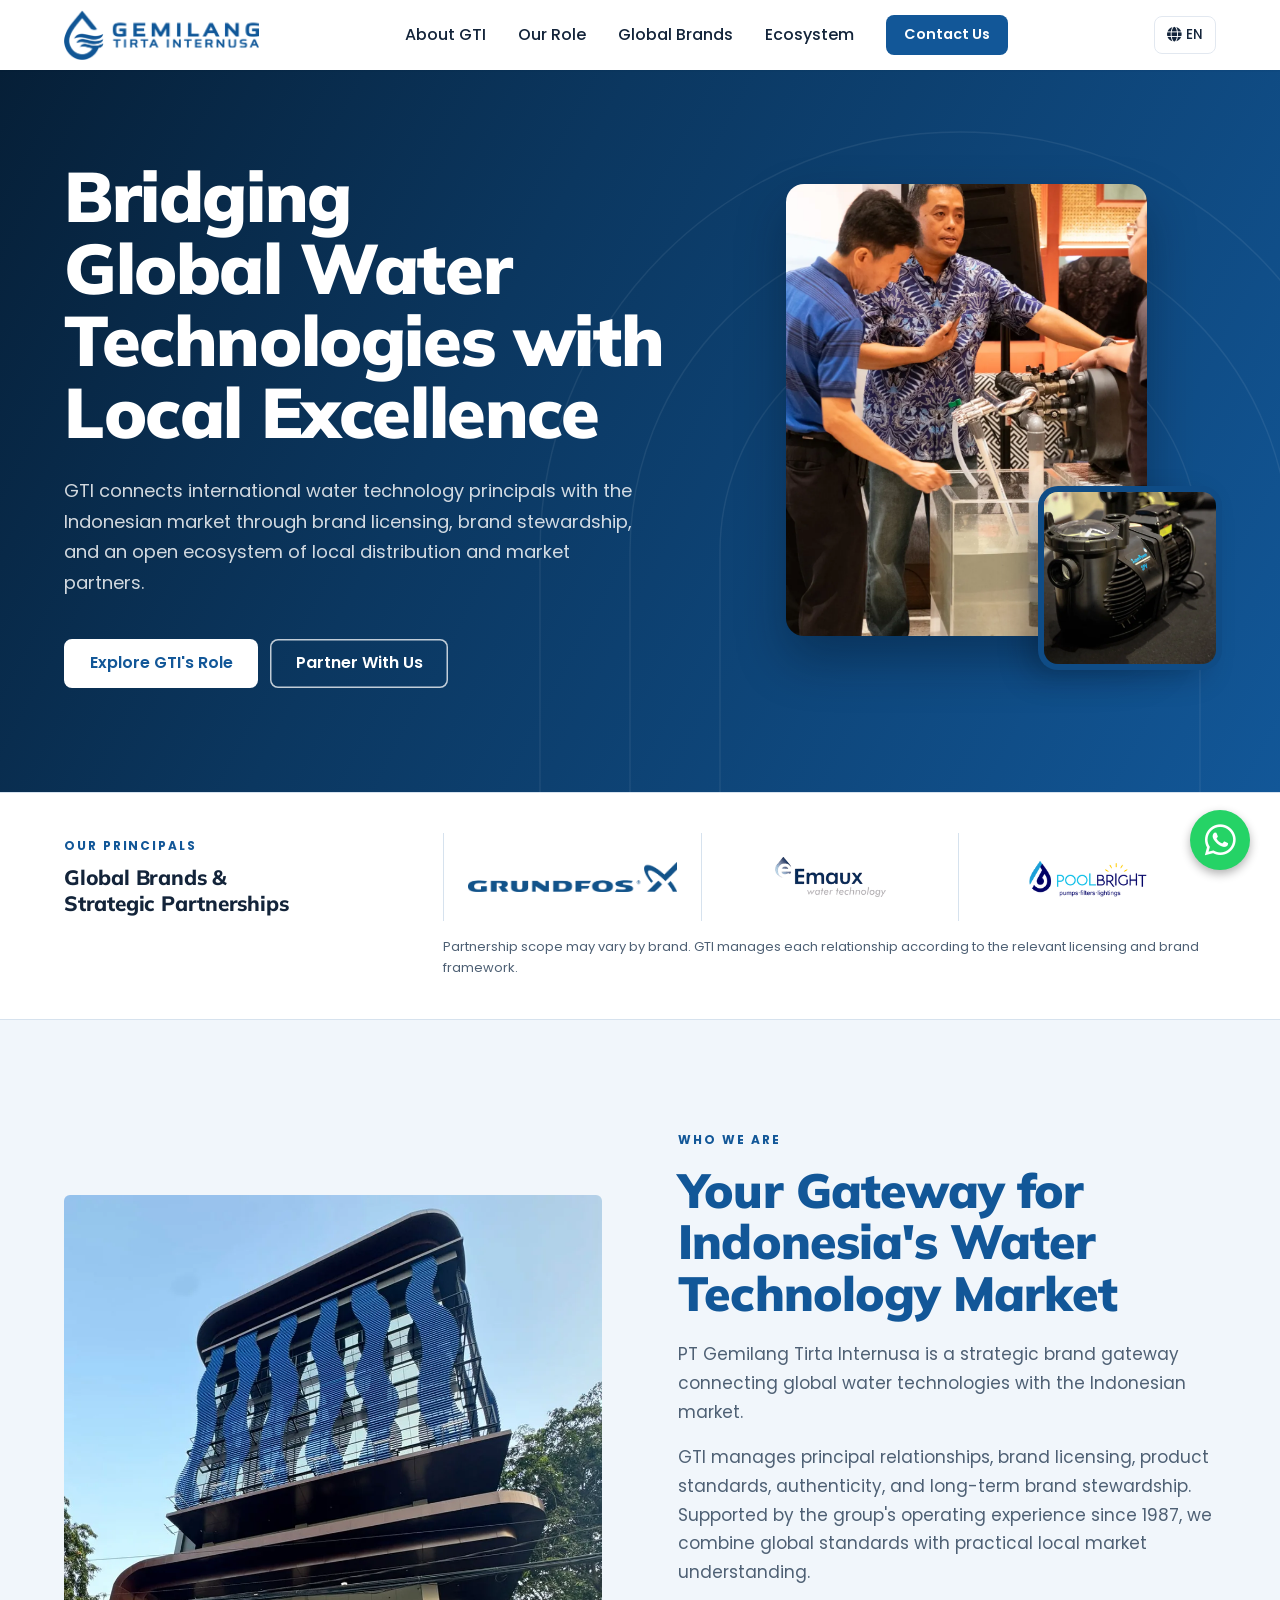
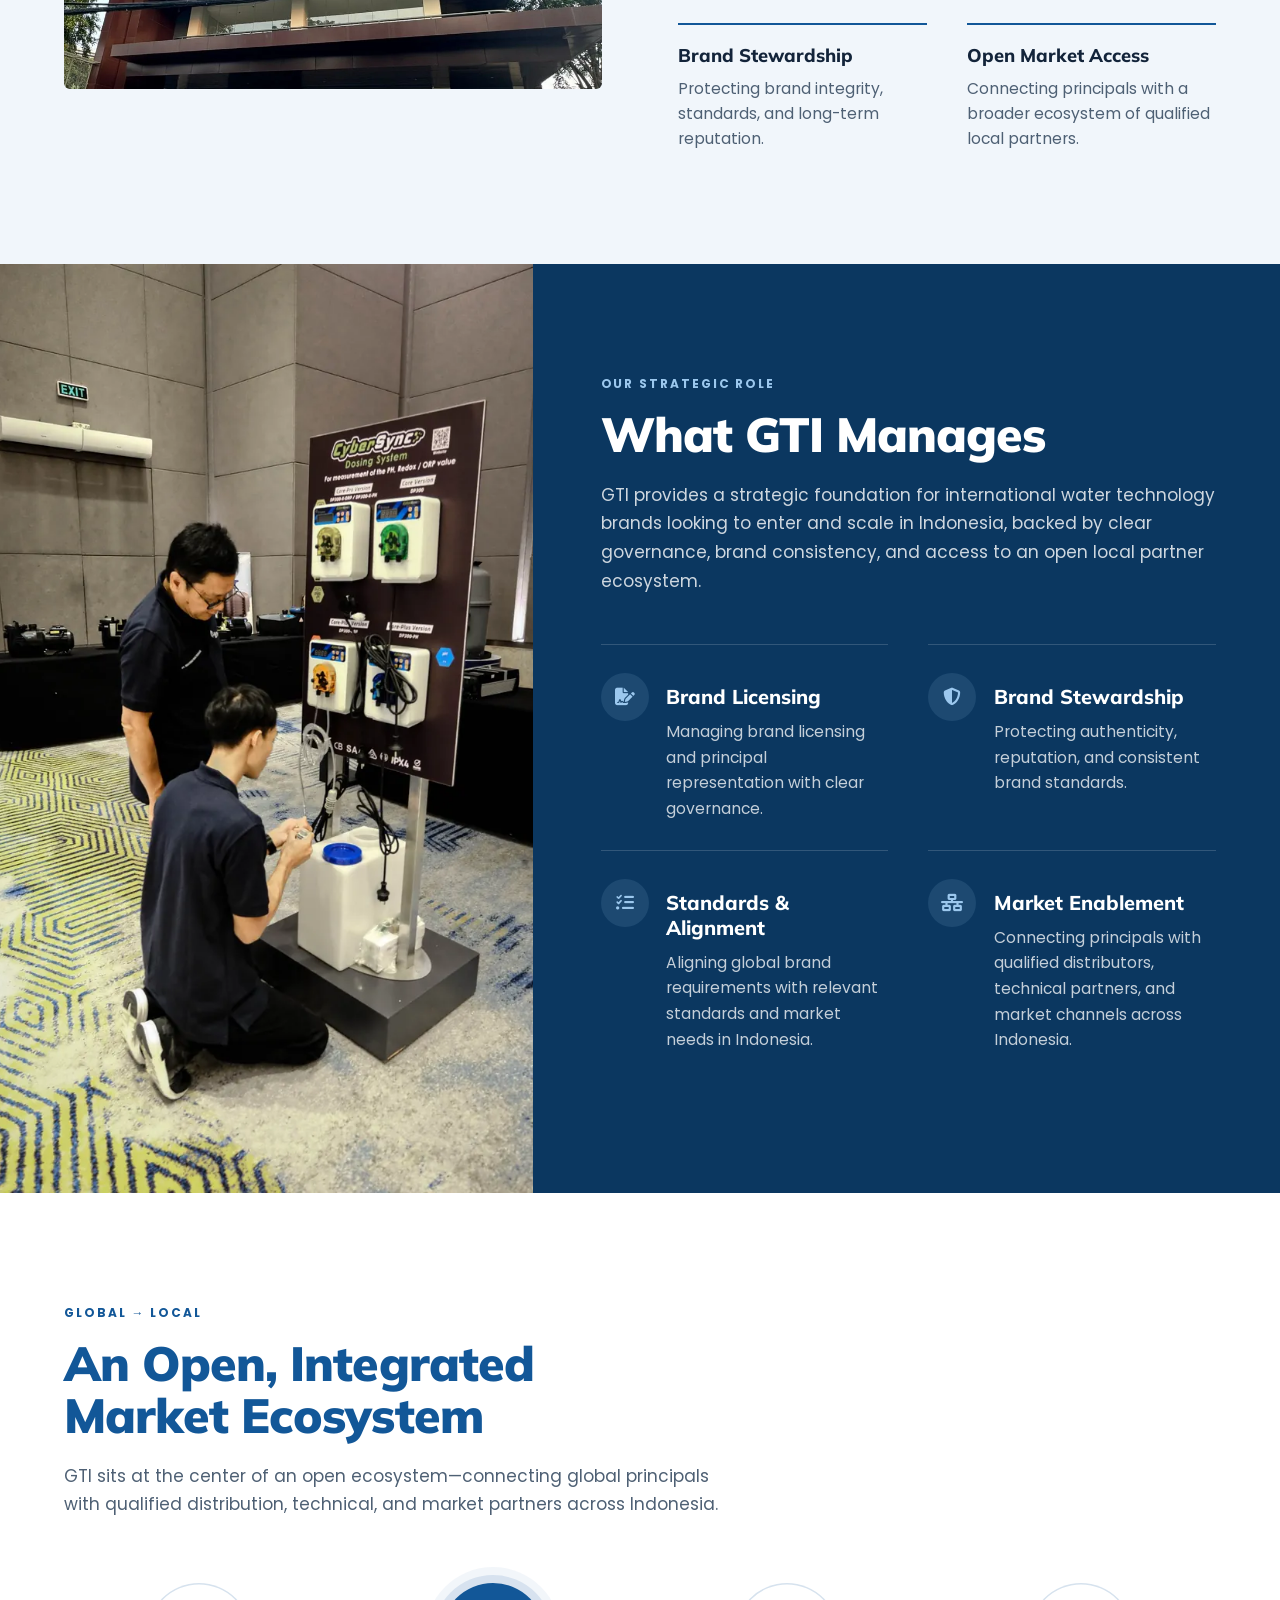
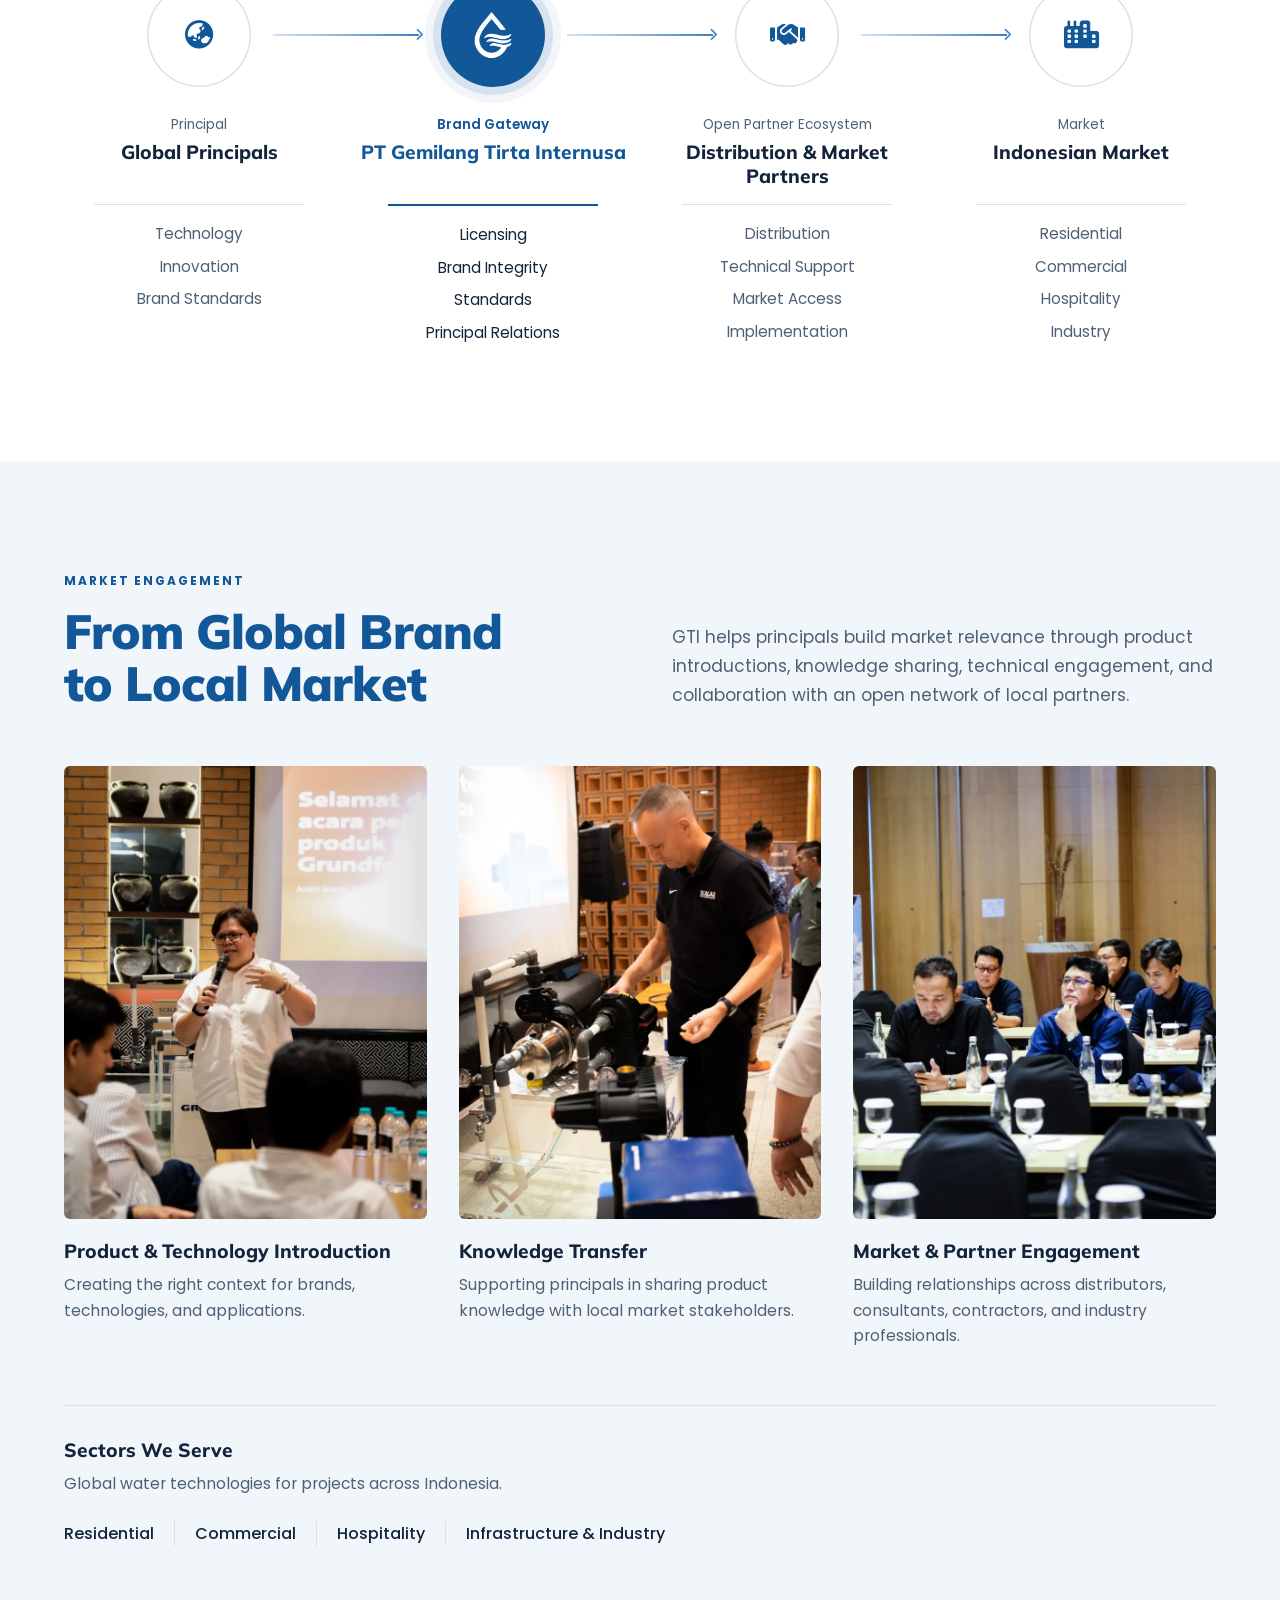
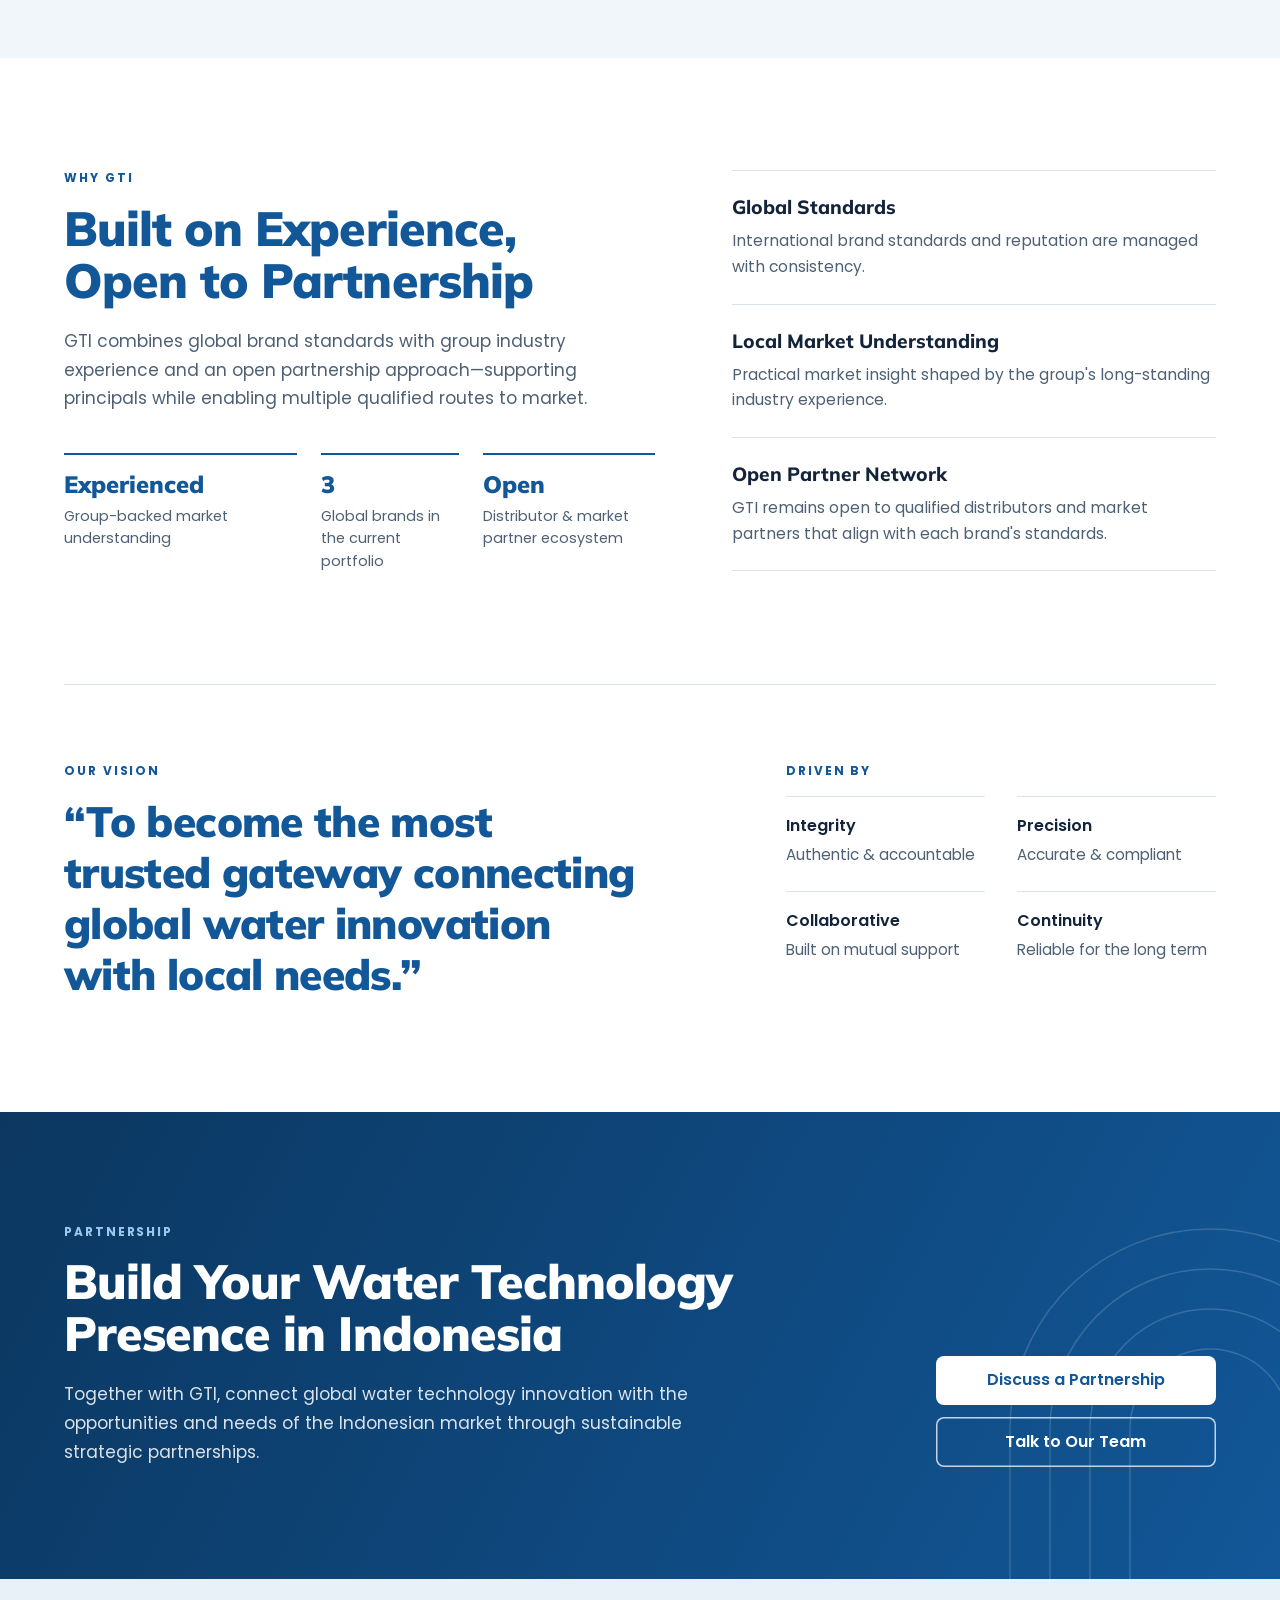
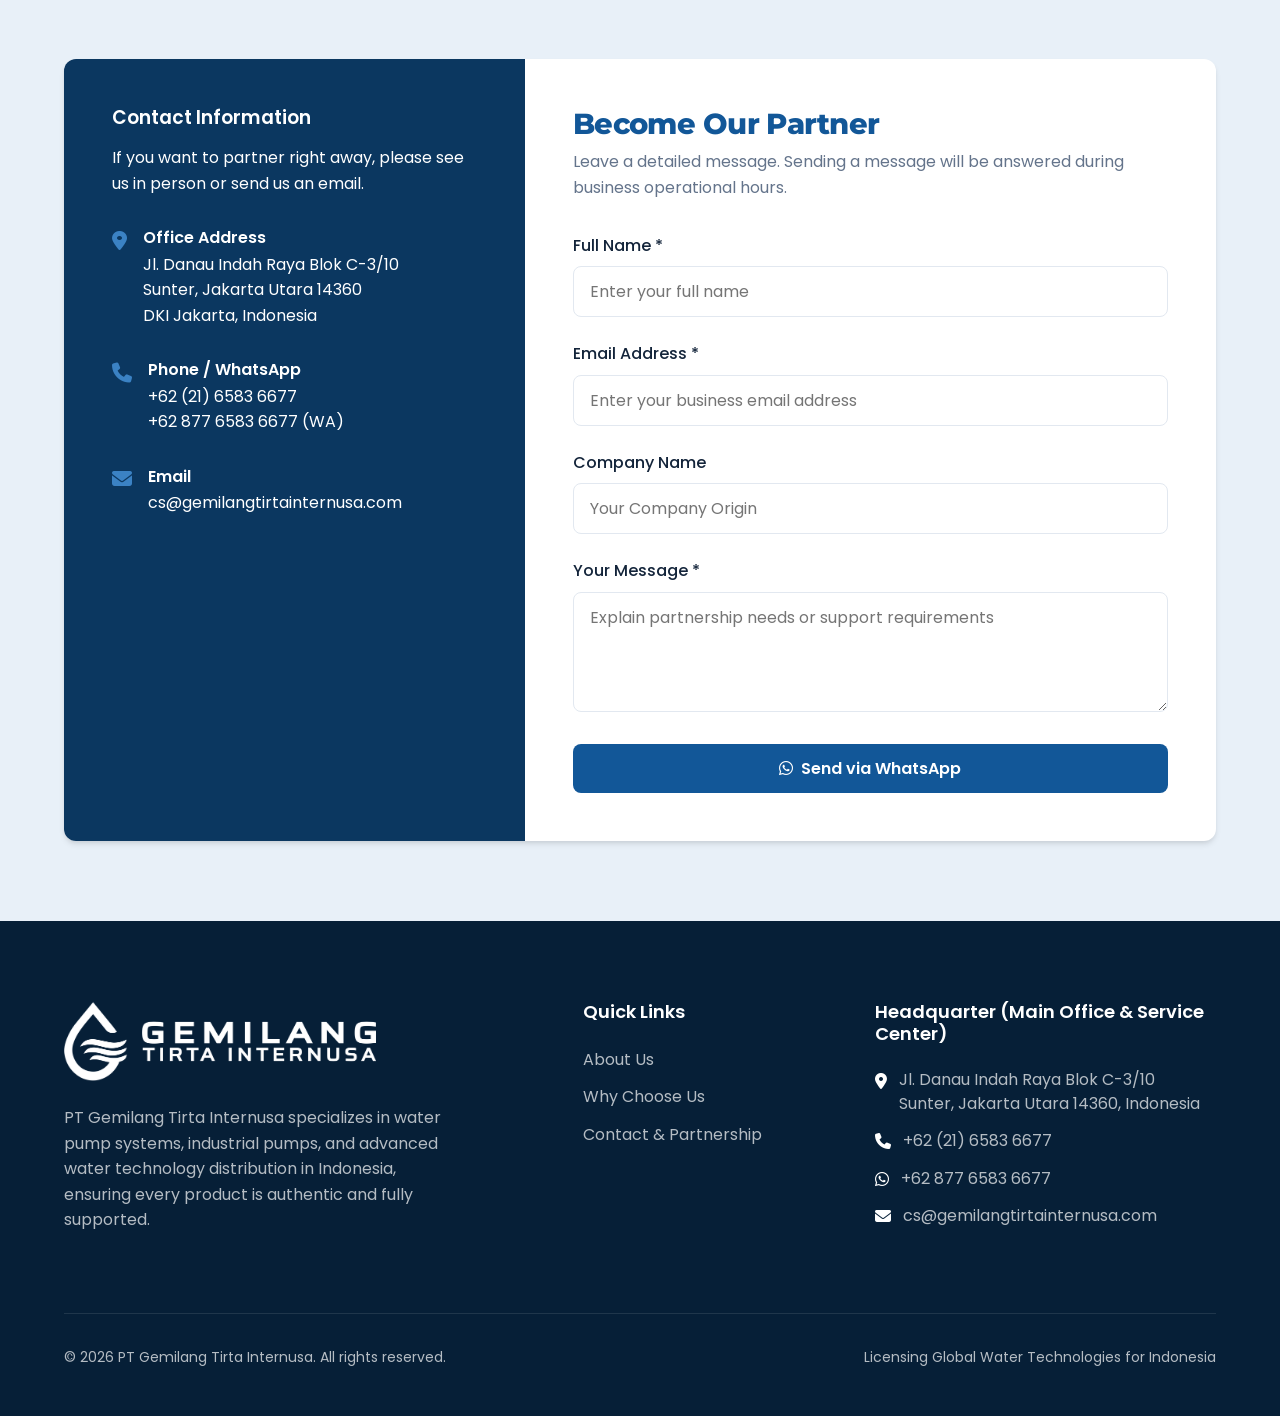
<file: index.html>
<!doctype html>
<html lang="en">
<head>
<meta charset="utf-8">
<meta name="viewport" content="width=device-width, initial-scale=1">
<title>PT Gemilang Tirta Internusa | Bridging Global Water Technologies with Local Excellence</title>
<meta name="description" content="GTI connects international water technology principals with the Indonesian market through brand licensing, brand stewardship, and an open ecosystem of local distribution and market partners.">
<link rel="icon" href="assets/gemilang-tirta-internusa-icon.webp" type="image/webp">
<link rel="alternate" hreflang="en" href="index.html">
<link rel="alternate" hreflang="id" href="id.html">
<link rel="stylesheet" href="https://cdn.jsdelivr.net/npm/bootstrap@5.3.1/dist/css/bootstrap.min.css">
<link rel="stylesheet" href="https://cdnjs.cloudflare.com/ajax/libs/font-awesome/6.6.0/css/all.min.css">
<link rel="stylesheet" href="css/gti.css">
<meta name="theme-color" content="#125798">

<script type="application/ld+json">
{
  "@context": "https://schema.org",
  "@type": "Organization",
  "name": "PT Gemilang Tirta Internusa",
  "url": "https://gemilangtirtainternusa.com/",
  "logo": "https://gemilangtirtainternusa.com/uploads/1791267314909MXMNJGN_gemilang-tirta-internusa/gemilang-tirta-internusa-logo.webp",
  "email": "cs@gemilangtirtainternusa.com",
  "telephone": "+62-21-6583-6677",
  "address": {
    "@type": "PostalAddress",
    "streetAddress": "Jl. Danau Indah Raya Blok C-3/10, Sunter",
    "addressLocality": "Jakarta Utara",
    "addressRegion": "DKI Jakarta",
    "postalCode": "14360",
    "addressCountry": "ID"
  }
}
</script>
</head>
<body>
<!-- Versi statis untuk GitHub Pages: dirender dari kode sitebuilder/ (lihat README). -->
<a href="#main" class="skip-link">Skip to content</a><header class="header"><div class="container nav-container"><a href="#home" class="logo-wrapper"><img alt="PT Gemilang Tirta Internusa" width="800" height="205" src="assets/gemilang-tirta-internusa-logo.webp"></a><nav id="nav-menu" class="nav-menu" aria-label="Main navigation"><a class="nav-link" href="#about" data-section="about">About GTI</a><a class="nav-link" href="#roles" data-section="roles">Our Role</a><a class="nav-link" href="#brands" data-section="brands">Global Brands</a><a class="nav-link" href="#ecosystem" data-section="ecosystem">Ecosystem</a><a href="#contact" class="btn btn-primary nav-cta">Contact Us</a></nav><div class="nav-actions"><div class="lang-dropdown dropdown"><button type="button" data-bs-toggle="dropdown" data-bs-display="static" aria-expanded="false" class="lang-btn" aria-label="Choose language"><i aria-hidden="true" class="fa-solid fa-globe"></i><span>EN</span></button><div class="lang-menu dropdown-menu dropdown-menu-end"><button type="button" lang="id" class="lang-option">Bahasa Indonesia</button><button type="button" lang="en" class="lang-option">English</button></div></div><button type="button" aria-controls="nav-menu" class="mobile-toggle" aria-expanded="false" aria-label="Open menu"><i aria-hidden="true" class="fa-solid fa-bars"></i></button></div></div></header><main id="main" tabindex="-1"><section id="home" aria-labelledby="gti-hero-judul" class="gti-hero"><svg viewBox="0 0 880 720" aria-hidden="true" focusable="false" class="gti-hero__lengkung"><path d="M200 720V480a240 240 0 0 1 480 0v240"></path><path d="M110 720V480a330 330 0 0 1 660 0v240"></path><path d="M20 720V480a420 420 0 0 1 840 0v240"></path></svg><div class="container gti-hero__grid"><div class="gti-hero__teks"><h1 id="gti-hero-judul" class="gti-hero__judul">Bridging Global Water Technologies with Local Excellence</h1><p class="gti-hero__sub">GTI connects international water technology principals with the Indonesian market through brand licensing, brand stewardship, and an open ecosystem of local distribution and market partners.</p><div class="gti-aksi"><a href="#roles" class="btn gti-btn gti-btn--putih">Explore GTI's Role</a><a href="#contact" class="btn gti-btn gti-btn--garis-putih">Partner With Us</a></div></div><figure class="gti-hero__gerbang"><div class="gti-hero__foto"><img width="1000" height="1500" src="assets/gti-hero-engagement.webp" alt="Water pump technology demonstration with partners"></div><img width="640" height="640" class="gti-hero__sisip" src="assets/gti-pump-inset.webp" alt="Water technology pump"></figure></div></section><section id="brands" aria-labelledby="gti-merek-judul" class="gti-merek"><div class="container gti-merek__grid"><div><p class="gti-label">Our Principals</p><h2 id="gti-merek-judul" class="gti-merek__judul">Global Brands &amp; Strategic Partnerships</h2></div><ul class="gti-merek__logo"><li><img loading="lazy" src="assets/logo-distributor/grundfos-blue.png" alt="Grundfos" width="1920" height="278"></li><li><img loading="lazy" src="assets/logo-distributor/emaux.png" alt="Emaux Water Technology" width="200" height="72"></li><li><img loading="lazy" src="assets/logo-distributor/pool-bright.png" alt="PoolBright" width="197" height="61"></li></ul><p class="gti-merek__catatan">Partnership scope may vary by brand. GTI manages each relationship according to the relevant licensing and brand framework.</p></div></section><section id="about" aria-labelledby="gti-tentang-judul" class="gti-sec gti-tentang"><div class="container gti-tentang__grid"><figure class="gti-tentang__foto"><img width="1000" height="920" loading="lazy" src="assets/gti-building-facade.webp" alt="The group's office building in Sunter, North Jakarta"></figure><div class="gti-tentang__teks"><p class="gti-label">Who We Are</p><h2 id="gti-tentang-judul" class="gti-judul">Your Gateway for Indonesia's Water Technology Market</h2><p class="gti-teks">PT Gemilang Tirta Internusa is a strategic brand gateway connecting global water technologies with the Indonesian market.</p><p class="gti-teks">GTI manages principal relationships, brand licensing, product standards, authenticity, and long-term brand stewardship. Supported by the group's operating experience since 1987, we combine global standards with practical local market understanding.</p><dl class="gti-poin"><div class="gti-poin__item"><dt>Brand Stewardship</dt><dd>Protecting brand integrity, standards, and long-term reputation.</dd></div><div class="gti-poin__item"><dt>Open Market Access</dt><dd>Connecting principals with a broader ecosystem of qualified local partners.</dd></div></dl></div></div></section><section id="roles" aria-labelledby="gti-peran-judul" class="gti-peran"><figure class="gti-peran__foto"><img width="800" height="1200" loading="lazy" src="assets/gti-market-intro.webp" alt="Technician setting up a water dosing system panel"></figure><div class="gti-peran__isi"><p class="gti-label">Our Strategic Role</p><h2 id="gti-peran-judul" class="gti-judul">What GTI Manages</h2><p class="gti-teks">GTI provides a strategic foundation for international water technology brands looking to enter and scale in Indonesia, backed by clear governance, brand consistency, and access to an open local partner ecosystem.</p><ul class="gti-peran__daftar"><li class="gti-peran__item"><span aria-hidden="true" class="gti-peran__ikon"><i class="fa-solid fa-file-signature"></i></span><h3>Brand Licensing</h3><p>Managing brand licensing and principal representation with clear governance.</p></li><li class="gti-peran__item"><span aria-hidden="true" class="gti-peran__ikon"><i class="fa-solid fa-shield-halved"></i></span><h3>Brand Stewardship</h3><p>Protecting authenticity, reputation, and consistent brand standards.</p></li><li class="gti-peran__item"><span aria-hidden="true" class="gti-peran__ikon"><i class="fa-solid fa-list-check"></i></span><h3>Standards &amp; Alignment</h3><p>Aligning global brand requirements with relevant standards and market needs in Indonesia.</p></li><li class="gti-peran__item"><span aria-hidden="true" class="gti-peran__ikon"><i class="fa-solid fa-network-wired"></i></span><h3>Market Enablement</h3><p>Connecting principals with qualified distributors, technical partners, and market channels across Indonesia.</p></li></ul></div></section><section id="ecosystem" aria-labelledby="gti-eko-judul" class="gti-sec gti-eko"><div class="container"><div class="gti-kepala"><p class="gti-label">Global → Local</p><h2 id="gti-eko-judul" class="gti-judul">An Open, Integrated Market Ecosystem</h2><p class="gti-teks">GTI sits at the center of an open ecosystem—connecting global principals with qualified distribution, technical, and market partners across Indonesia.</p></div><ol class="gti-alur"><li class="gti-alur__tahap"><span aria-hidden="true" class="gti-alur__simpul"><i class="fa-solid fa-earth-asia"></i></span><span aria-hidden="true" class="gti-alur__panah"><i class="fa-solid fa-chevron-right"></i></span><div class="gti-alur__teks"><span class="gti-alur__peran">Principal</span><h3 class="gti-alur__judul">Global Principals</h3><ul class="gti-alur__butir"><li>Technology</li><li>Innovation</li><li>Brand Standards</li></ul></div></li><li class="gti-alur__tahap gti-alur__tahap--gerbang"><span aria-hidden="true" class="gti-alur__simpul"><img alt="" width="384" height="384" src="assets/gemilang-tirta-internusa-icon.webp"></span><span aria-hidden="true" class="gti-alur__panah"><i class="fa-solid fa-chevron-right"></i></span><div class="gti-alur__teks"><span class="gti-alur__peran">Brand Gateway</span><h3 class="gti-alur__judul">PT Gemilang Tirta Internusa</h3><ul class="gti-alur__butir"><li>Licensing</li><li>Brand Integrity</li><li>Standards</li><li>Principal Relations</li></ul></div></li><li class="gti-alur__tahap"><span aria-hidden="true" class="gti-alur__simpul"><i class="fa-solid fa-handshake"></i></span><span aria-hidden="true" class="gti-alur__panah"><i class="fa-solid fa-chevron-right"></i></span><div class="gti-alur__teks"><span class="gti-alur__peran">Open Partner Ecosystem</span><h3 class="gti-alur__judul">Distribution &amp; Market Partners</h3><ul class="gti-alur__butir"><li>Distribution</li><li>Technical Support</li><li>Market Access</li><li>Implementation</li></ul></div></li><li class="gti-alur__tahap"><span aria-hidden="true" class="gti-alur__simpul"><i class="fa-solid fa-city"></i></span><span aria-hidden="true" class="gti-alur__panah"><i class="fa-solid fa-chevron-right"></i></span><div class="gti-alur__teks"><span class="gti-alur__peran">Market</span><h3 class="gti-alur__judul">Indonesian Market</h3><ul class="gti-alur__butir"><li>Residential</li><li>Commercial</li><li>Hospitality</li><li>Industry</li></ul></div></li></ol></div></section><section aria-labelledby="gti-pasar-judul" class="gti-sec gti-pasar"><div class="container"><div class="gti-kepala gti-kepala--sisi"><div><p class="gti-label">Market Engagement</p><h2 id="gti-pasar-judul" class="gti-judul">From Global Brand to Local Market</h2></div><p class="gti-teks">GTI helps principals build market relevance through product introductions, knowledge sharing, technical engagement, and collaboration with an open network of local partners.</p></div><div class="gti-pasar__grid"><figure class="gti-pasar__item"><img width="800" height="1000" loading="lazy" src="assets/gti-workshop-bench.webp" alt="Grundfos product launch presentation"><figcaption><h3>Product &amp; Technology Introduction</h3><p>Creating the right context for brands, technologies, and applications.</p></figcaption></figure><figure class="gti-pasar__item"><img width="800" height="1000" loading="lazy" src="assets/gti-knowledge-transfer.webp" alt="Pump product demonstration for partners"><figcaption><h3>Knowledge Transfer</h3><p>Supporting principals in sharing product knowledge with local market stakeholders.</p></figcaption></figure><figure class="gti-pasar__item"><img width="800" height="1000" loading="lazy" src="assets/gti-market-engagement.webp" alt="Partner and industry professional seminar attendees"><figcaption><h3>Market &amp; Partner Engagement</h3><p>Building relationships across distributors, consultants, contractors, and industry professionals.</p></figcaption></figure></div><div class="gti-sektor-blok"><h3 class="gti-sektor-blok__judul">Sectors We Serve</h3><p class="gti-sektor-blok__teks">Global water technologies for projects across Indonesia.</p><ul class="gti-sektor"><li>Residential</li><li>Commercial</li><li>Hospitality</li><li>Infrastructure &amp; Industry</li></ul></div></div></section><section id="why-us" aria-labelledby="gti-mengapa-judul" class="gti-sec gti-mengapa"><div class="container gti-mengapa__grid"><div><p class="gti-label">Why GTI</p><h2 id="gti-mengapa-judul" class="gti-judul">Built on Experience, Open to Partnership</h2><p class="gti-teks">GTI combines global brand standards with group industry experience and an open partnership approach—supporting principals while enabling multiple qualified routes to market.</p><dl class="gti-fakta"><div><dt>Experienced</dt><dd>Group-backed market understanding</dd></div><div><dt>3</dt><dd>Global brands in the current portfolio</dd></div><div><dt>Open</dt><dd>Distributor &amp; market partner ecosystem</dd></div></dl></div><ul class="gti-alasan"><li><h3>Global Standards</h3><p>International brand standards and reputation are managed with consistency.</p></li><li><h3>Local Market Understanding</h3><p>Practical market insight shaped by the group's long-standing industry experience.</p></li><li><h3>Open Partner Network</h3><p>GTI remains open to qualified distributors and market partners that align with each brand's standards.</p></li></ul></div></section><section aria-labelledby="gti-visi-label" class="gti-sec gti-visi"><div class="container"><div class="gti-visi__grid"><div><p id="gti-visi-label" class="gti-label">Our Vision</p><blockquote class="gti-visi__kutip"><p>To become the most trusted gateway connecting global water innovation with local needs.</p></blockquote></div><div><p class="gti-label">Driven by</p><dl class="gti-nilai"><div><dt>Integrity</dt><dd>Authentic &amp; accountable</dd></div><div><dt>Precision</dt><dd>Accurate &amp; compliant</dd></div><div><dt>Collaborative</dt><dd>Built on mutual support</dd></div><div><dt>Continuity</dt><dd>Reliable for the long term</dd></div></dl></div></div></div></section><section aria-labelledby="gti-kemitraan-judul" class="gti-sec gti-kemitraan"><svg viewBox="0 0 440 400" aria-hidden="true" focusable="false" class="gti-kemitraan__gerbang"><path d="M140 400V250a80 80 0 0 1 160 0v150"></path><path d="M100 400V250a120 120 0 0 1 240 0v150"></path><path d="M60 400V250a160 160 0 0 1 320 0v150"></path><path d="M20 400V250a200 200 0 0 1 400 0v150"></path></svg><div class="container gti-kemitraan__grid"><div><p class="gti-label">Partnership</p><h2 id="gti-kemitraan-judul" class="gti-judul">Build Your Water Technology Presence in Indonesia</h2><p class="gti-teks">Together with GTI, connect global water technology innovation with the opportunities and needs of the Indonesian market through sustainable strategic partnerships.</p></div><div class="gti-aksi gti-kemitraan__aksi"><a href="#contact" class="btn gti-btn gti-btn--putih">Discuss a Partnership</a><a target="_blank" rel="noopener noreferrer" class="btn gti-btn gti-btn--garis-putih" href="https://wa.me/6287765836677">Talk to Our Team</a></div></div></section><div id="contact"><section class="section section-bg-light"><div class="container fade-in"><div class="contact-wrapper"><div class="contact-info-panel"><h3>Contact Information</h3><p>If you want to partner right away, please see us in person or send us an email.</p><div class="contact-detail"><div class="contact-detail-icon"><i aria-hidden="true" class="fa-solid fa-location-dot fa-lg"></i></div><div><h4 class="contact-detail-title">Office Address</h4><p class="contact-detail-text">Jl. Danau Indah Raya Blok C-3/10<br>Sunter, Jakarta Utara 14360<br>DKI Jakarta, Indonesia</p></div></div><div class="contact-detail"><div class="contact-detail-icon"><i aria-hidden="true" class="fa-solid fa-phone fa-lg"></i></div><div><h4 class="contact-detail-title">Phone / WhatsApp</h4><p class="contact-detail-text"><a href="tel:+622165836677">+62 (21) 6583 6677</a><br><a target="_blank" rel="noopener noreferrer" href="https://wa.me/6287765836677">+62 877 6583 6677 (WA)</a></p></div></div><div class="contact-detail"><div class="contact-detail-icon"><i aria-hidden="true" class="fa-solid fa-envelope fa-lg"></i></div><div><h4 class="contact-detail-title">Email</h4><p class="contact-detail-text"><a href="mailto:cs@gemilangtirtainternusa.com">cs@gemilangtirtainternusa.com</a></p></div></div></div><div class="contact-form-panel"><h2 class="text-primary contact-form-title">Become Our Partner</h2><p class="contact-form-desc">Leave a detailed message. Sending a message will be answered during business operational hours.</p><form ngnativevalidate="" ><div class="form-group"><label for="mitra-nama" class="form-label">Full Name *</label><input type="text" id="mitra-nama" name="name" ngmodel="" required="" maxlength="100" autocomplete="name" class="form-control" placeholder="Enter your full name"></div><div class="form-group"><label for="mitra-email" class="form-label">Email Address *</label><input type="email" id="mitra-email" name="email" ngmodel="" required="" maxlength="150" autocomplete="email" class="form-control" placeholder="Enter your business email address"></div><div class="form-group"><label for="mitra-perusahaan" class="form-label">Company Name</label><input type="text" id="mitra-perusahaan" name="company" ngmodel="" maxlength="150" autocomplete="organization" class="form-control" placeholder="Your Company Origin"></div><div class="form-group"><label for="mitra-pesan" class="form-label">Your Message *</label><textarea id="mitra-pesan" name="message" ngmodel="" required="" maxlength="1500" class="form-control" placeholder="Explain partnership needs or support requirements"></textarea></div><div aria-hidden="true" class="form-hp"><label for="mitra-website">Website</label><input type="text" id="mitra-website" name="website" ngmodel="" tabindex="-1" autocomplete="off" ></div><button type="submit" class="btn btn-primary btn--full"><i aria-hidden="true" class="fa-brands fa-whatsapp"></i><span>Send via WhatsApp</span></button><p role="status" aria-live="polite" class="form-status"></p></form></div></div></div></section></div></main><footer class="footer"><div class="container"><div class="footer-top fade-in"><div class="footer-info"><img alt="PT Gemilang Tirta Internusa" width="800" height="205" loading="lazy" class="footer-logo" src="assets/gemilang-tirta-internusa-logo-white.webp"><p class="footer-desc">PT Gemilang Tirta Internusa specializes in water pump systems, industrial pumps, and advanced water technology distribution in Indonesia, ensuring every product is authentic and fully supported.</p></div><div class="footer-links"><h4>Quick Links</h4><ul><li><a href="#about">About Us</a></li><li><a href="#why-us">Why Choose Us</a></li><li><a href="#contact">Contact &amp; Partnership</a></li></ul></div><div class="footer-contact"><h4>Headquarter (Main Office &amp; Service Center)</h4><ul><li class="footer-contact-item"><i aria-hidden="true" class="fa-solid fa-location-dot footer-contact-icon footer-contact-icon--top"></i><a target="_blank" rel="noopener noreferrer" class="footer-contact-address" href="https://maps.app.goo.gl/E2p3jsMSiTFg7r5k8">Jl. Danau Indah Raya Blok C-3/10<br>Sunter, Jakarta Utara 14360, Indonesia</a></li><li class="footer-contact-item footer-contact-item--center"><i aria-hidden="true" class="fa-solid fa-phone footer-contact-icon"></i><a href="tel:+622165836677">+62 (21) 6583 6677</a></li><li class="footer-contact-item footer-contact-item--center"><i aria-hidden="true" class="fa-brands fa-whatsapp footer-contact-icon"></i><a target="_blank" rel="noopener noreferrer" href="https://wa.me/6287765836677">+62 877 6583 6677</a></li><li class="footer-contact-item footer-contact-item--center"><i aria-hidden="true" class="fa-solid fa-envelope footer-contact-icon"></i><a href="mailto:cs@gemilangtirtainternusa.com">cs@gemilangtirtainternusa.com</a></li></ul></div></div><div class="footer-bottom"><p>© 2026 PT Gemilang Tirta Internusa. All rights reserved.</p><p>Licensing Global Water Technologies for Indonesia</p></div></div></footer><a target="_blank" rel="noopener noreferrer" aria-label="Chat WhatsApp" class="whatsapp-float" href="https://wa.me/6287765836677"><i aria-hidden="true" class="fa-brands fa-whatsapp"></i></a>
<script src="https://cdn.jsdelivr.net/npm/bootstrap@5.3.1/dist/js/bootstrap.bundle.min.js"></script>
<script src="js/gti.js"></script>
</body>
</html>
</file>
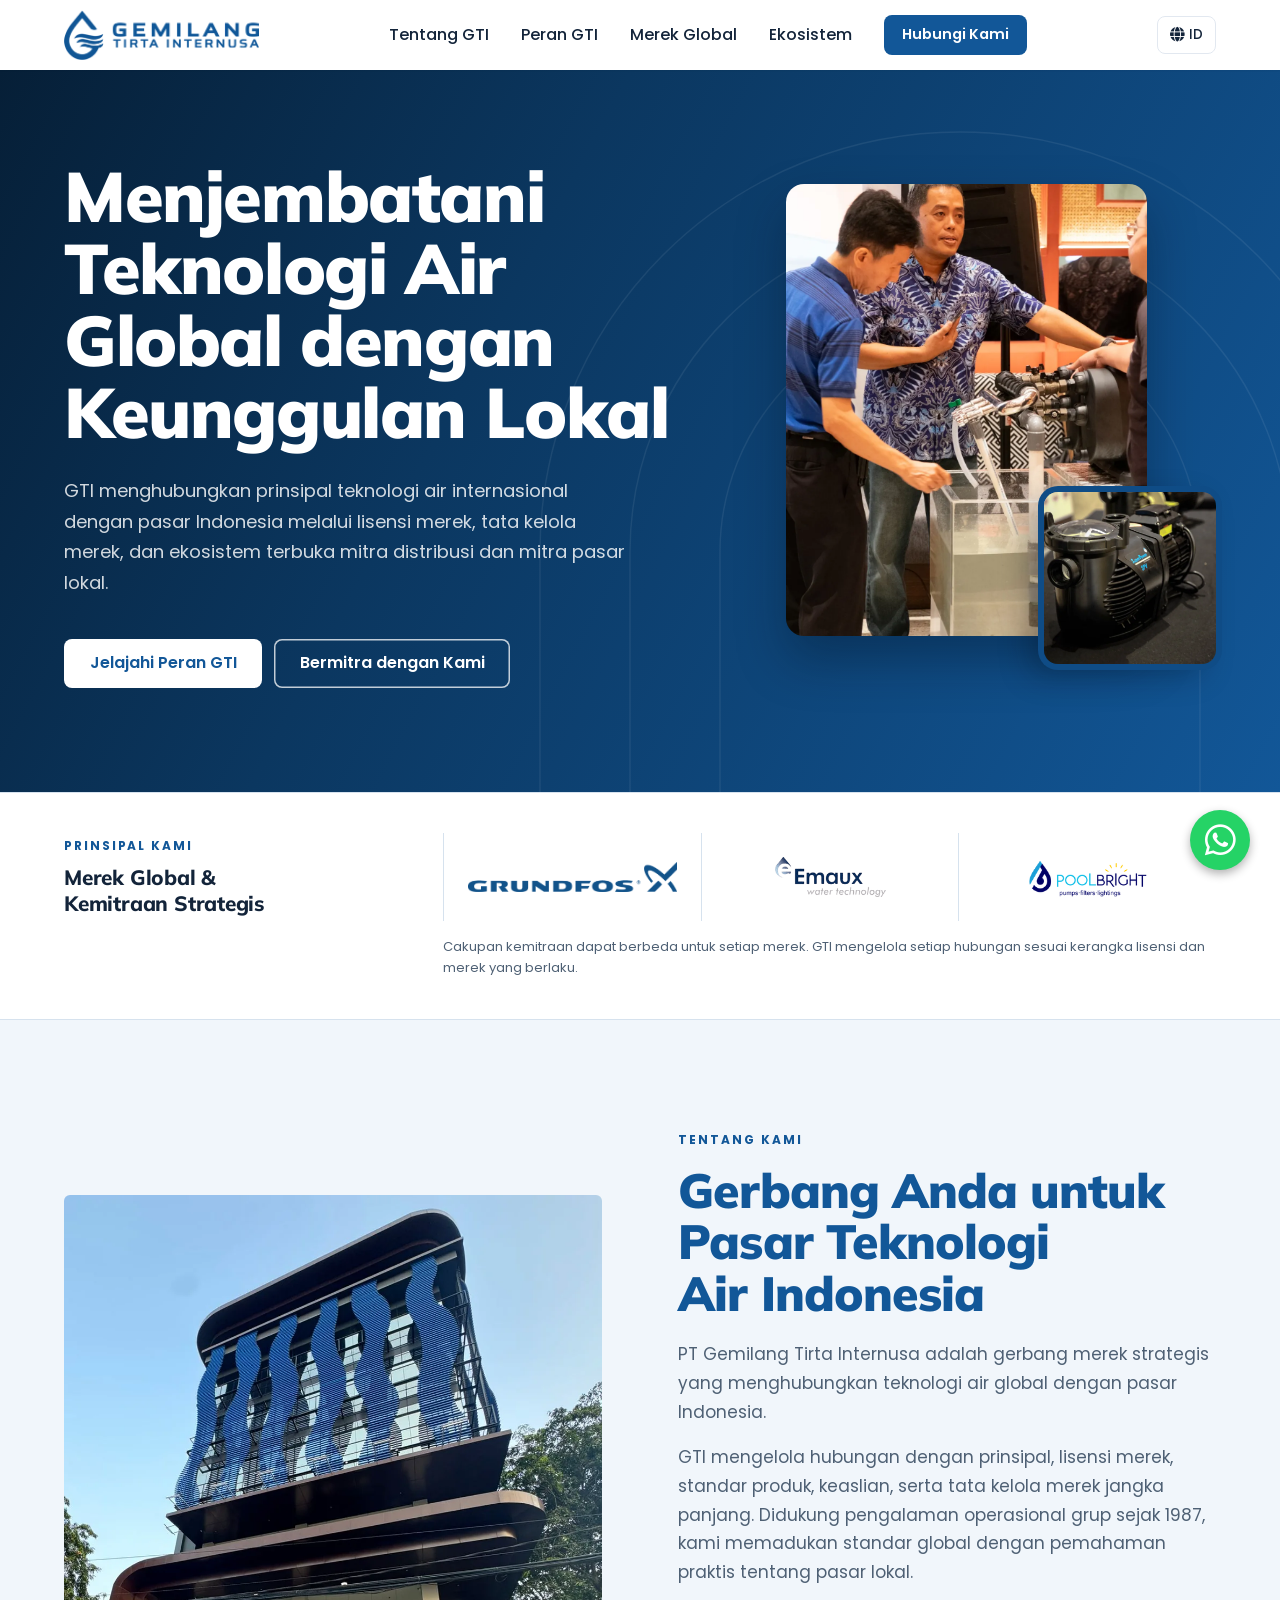
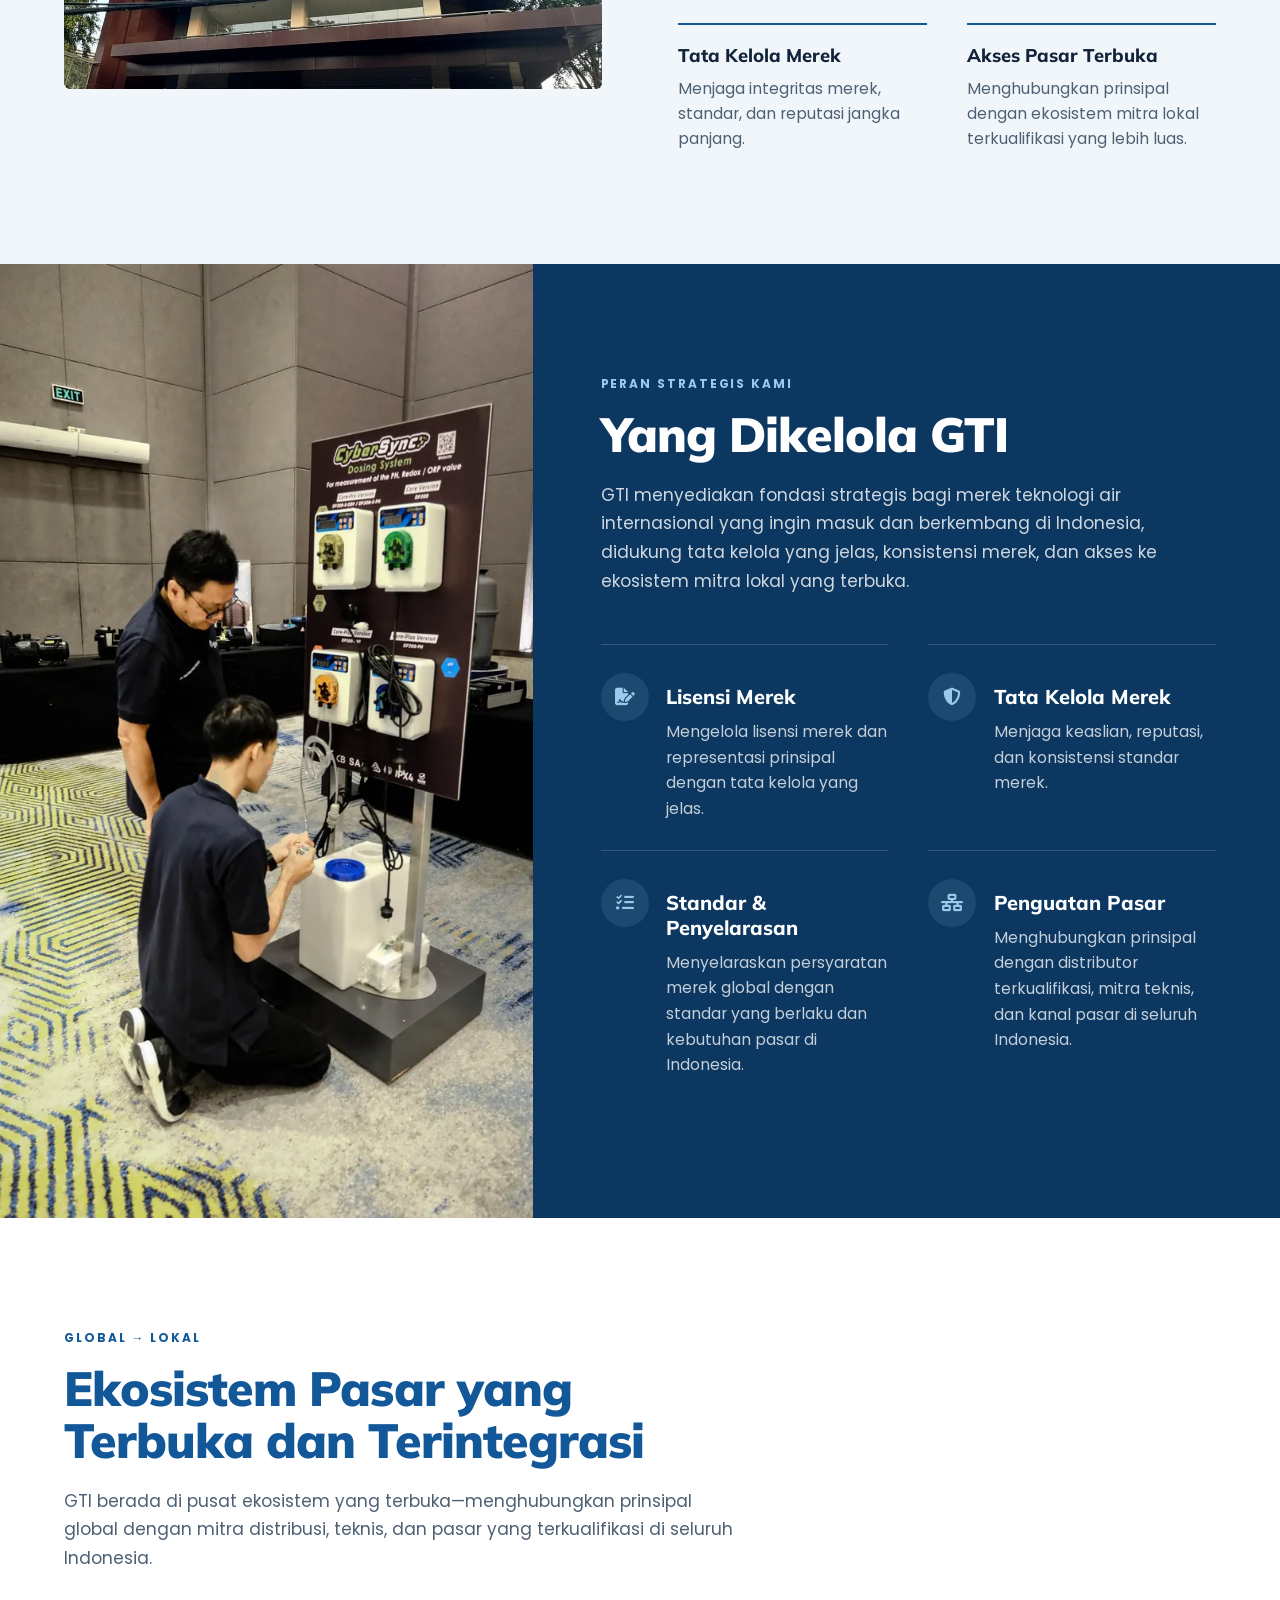
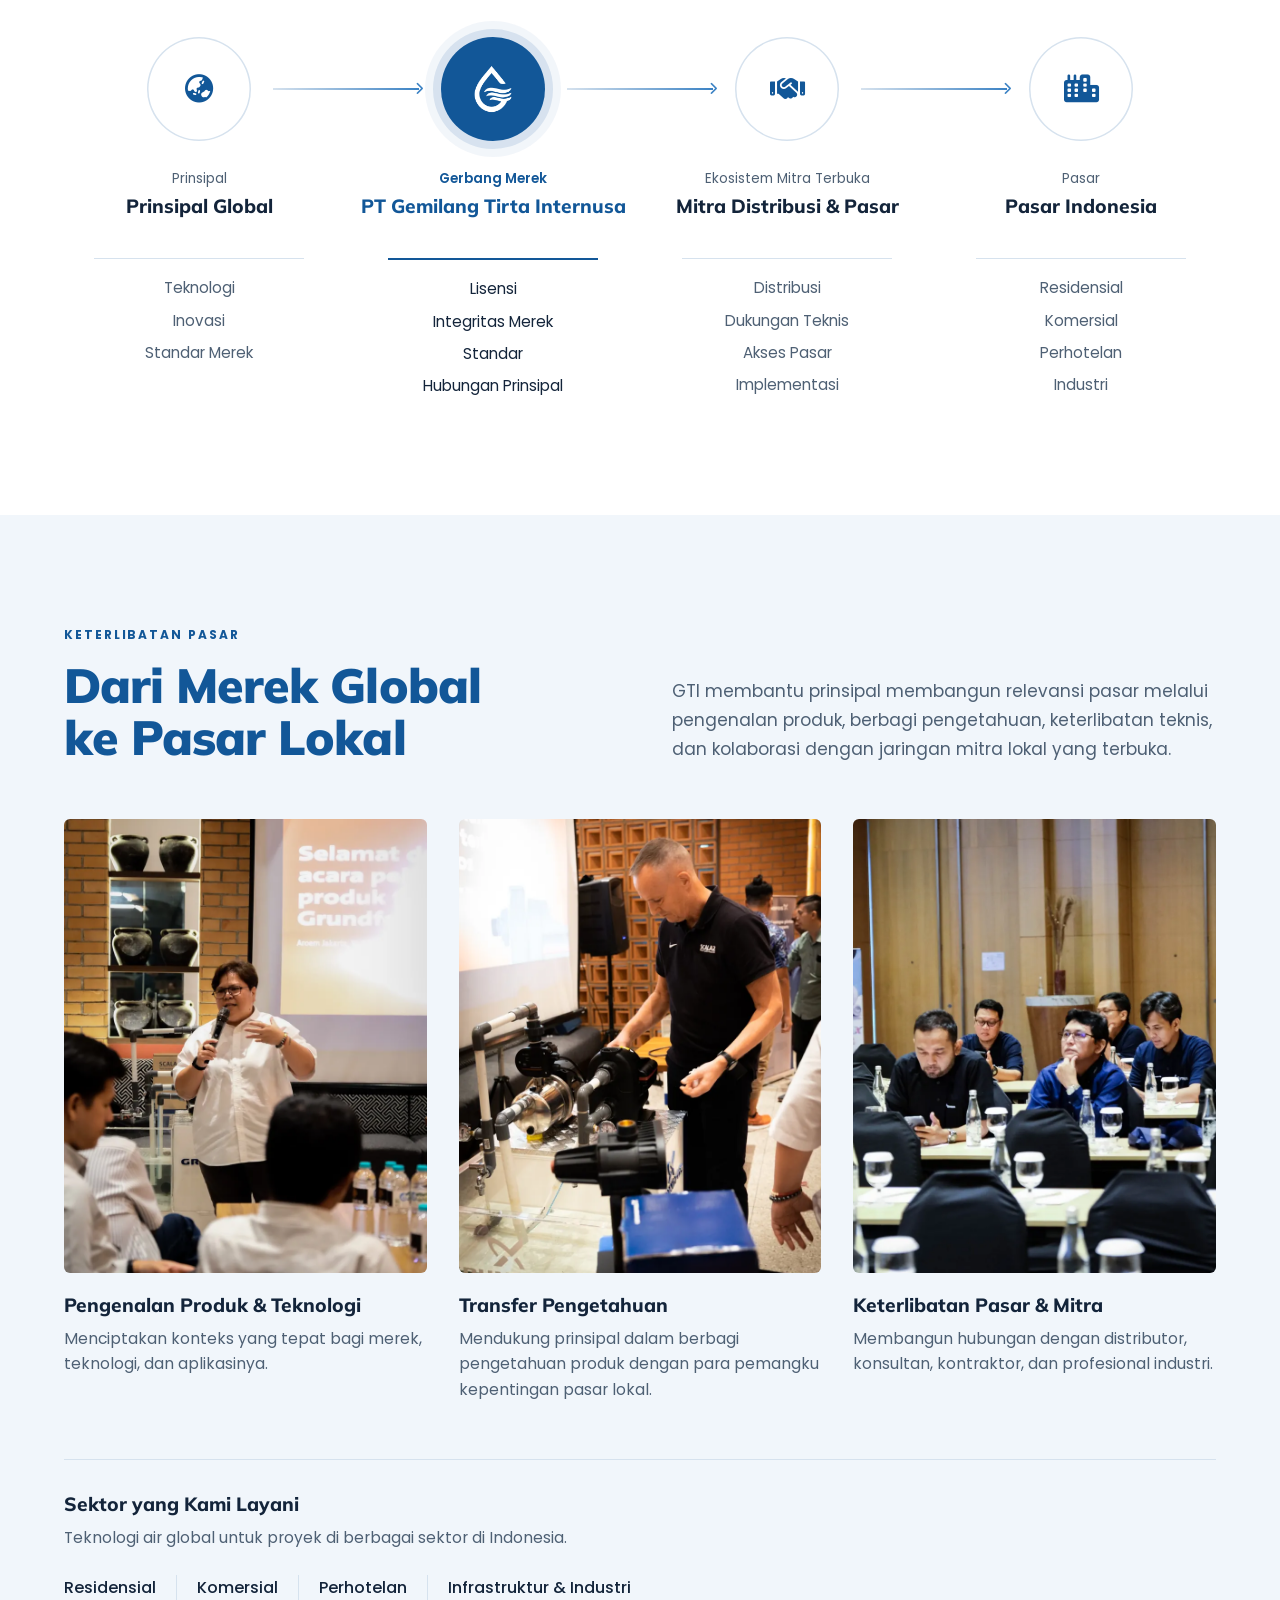
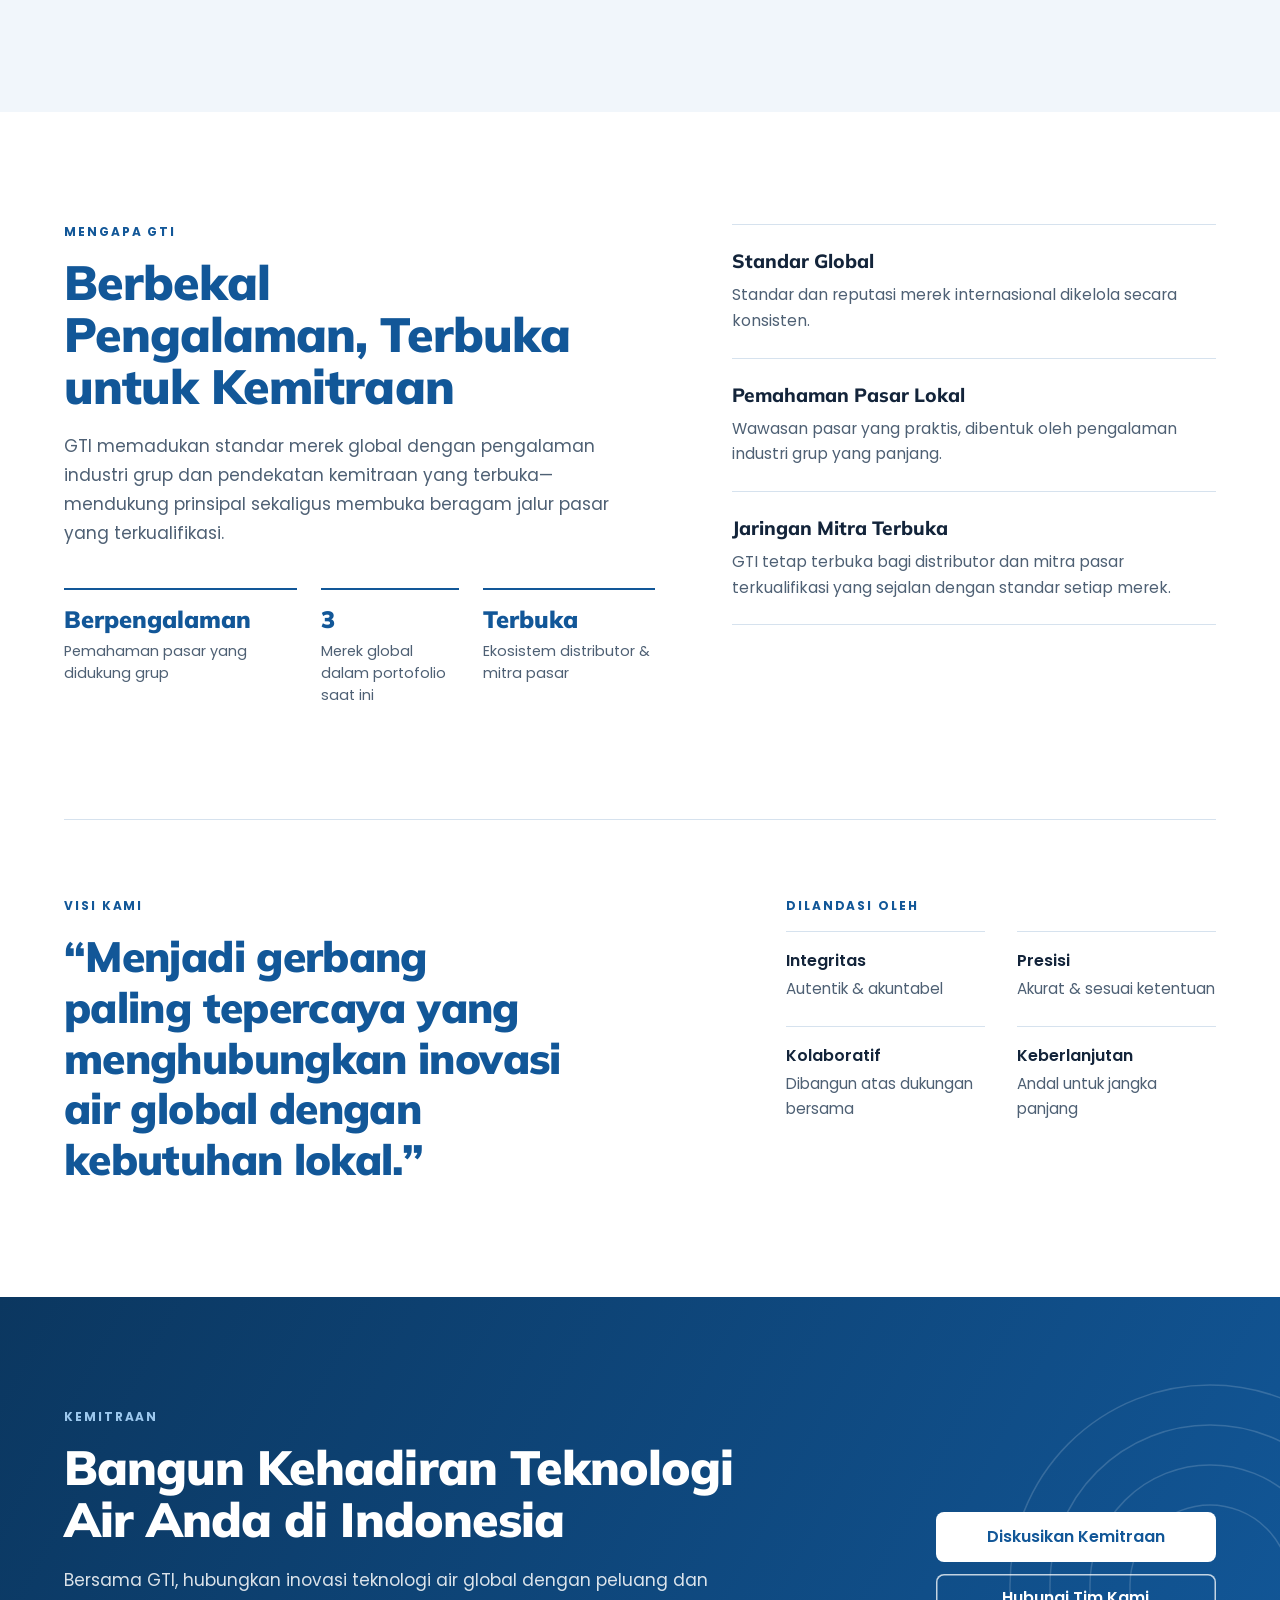
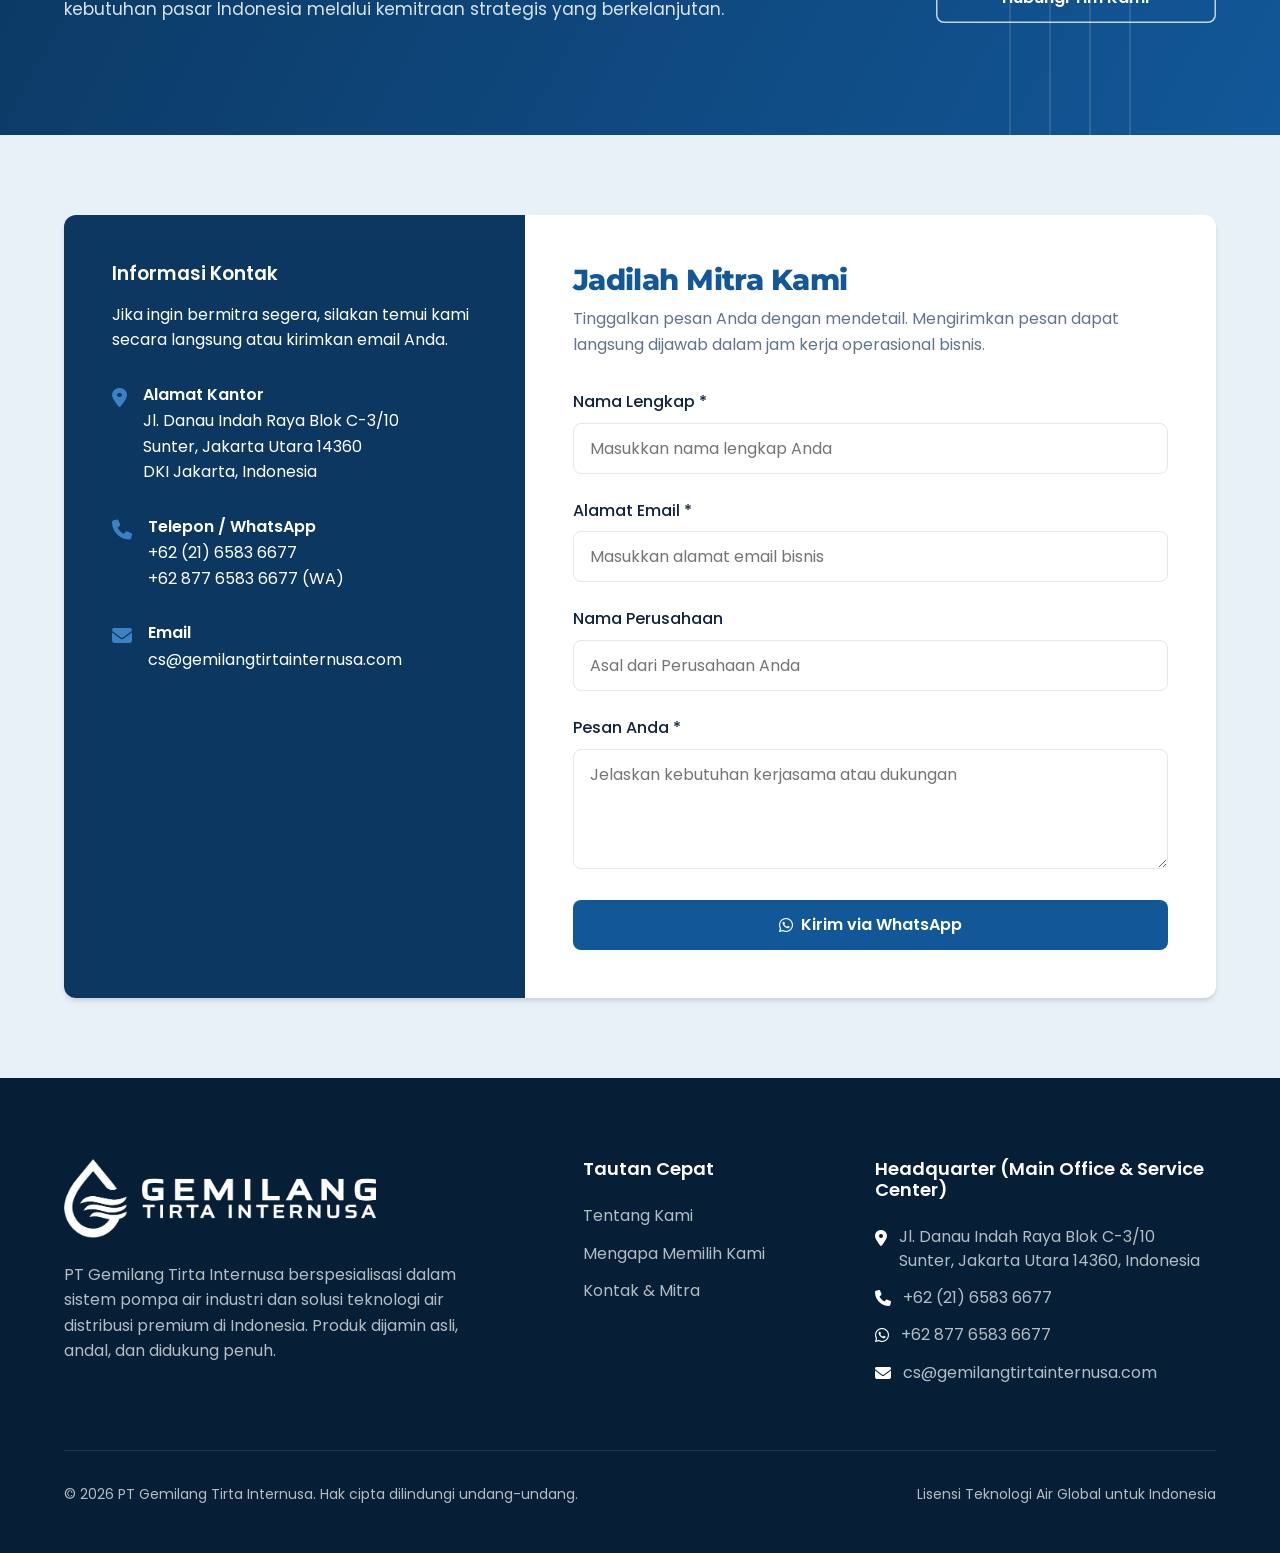
<file: id.html>
<!doctype html>
<html lang="id">
<head>
<meta charset="utf-8">
<meta name="viewport" content="width=device-width, initial-scale=1">
<title>PT Gemilang Tirta Internusa | Menjembatani Teknologi Air Global dengan Keunggulan Lokal</title>
<meta name="description" content="GTI menghubungkan prinsipal teknologi air internasional dengan pasar Indonesia melalui lisensi merek, tata kelola merek, dan ekosistem terbuka mitra distribusi dan mitra pasar lokal.">
<link rel="icon" href="assets/gemilang-tirta-internusa-icon.webp" type="image/webp">
<link rel="alternate" hreflang="en" href="index.html">
<link rel="alternate" hreflang="id" href="id.html">
<link rel="stylesheet" href="https://cdn.jsdelivr.net/npm/bootstrap@5.3.1/dist/css/bootstrap.min.css">
<link rel="stylesheet" href="https://cdnjs.cloudflare.com/ajax/libs/font-awesome/6.6.0/css/all.min.css">
<link rel="stylesheet" href="css/gti.css">
<meta name="theme-color" content="#125798">

<script type="application/ld+json">
{
  "@context": "https://schema.org",
  "@type": "Organization",
  "name": "PT Gemilang Tirta Internusa",
  "url": "https://gemilangtirtainternusa.com/",
  "logo": "https://gemilangtirtainternusa.com/uploads/1791267314909MXMNJGN_gemilang-tirta-internusa/gemilang-tirta-internusa-logo.webp",
  "email": "cs@gemilangtirtainternusa.com",
  "telephone": "+62-21-6583-6677",
  "address": {
    "@type": "PostalAddress",
    "streetAddress": "Jl. Danau Indah Raya Blok C-3/10, Sunter",
    "addressLocality": "Jakarta Utara",
    "addressRegion": "DKI Jakarta",
    "postalCode": "14360",
    "addressCountry": "ID"
  }
}
</script>
</head>
<body>
<!-- Versi statis untuk GitHub Pages: dirender dari kode sitebuilder/ (lihat README). -->
<a href="#main" class="skip-link">Langsung ke konten</a><header class="header"><div class="container nav-container"><a href="#home" class="logo-wrapper"><img alt="PT Gemilang Tirta Internusa" width="800" height="205" src="assets/gemilang-tirta-internusa-logo.webp"></a><nav id="nav-menu" class="nav-menu" aria-label="Navigasi utama"><a class="nav-link" href="#about" data-section="about">Tentang GTI</a><a class="nav-link" href="#roles" data-section="roles">Peran GTI</a><a class="nav-link" href="#brands" data-section="brands">Merek Global</a><a class="nav-link" href="#ecosystem" data-section="ecosystem">Ekosistem</a><a href="#contact" class="btn btn-primary nav-cta">Hubungi Kami</a></nav><div class="nav-actions"><div class="lang-dropdown dropdown"><button type="button" data-bs-toggle="dropdown" data-bs-display="static" aria-expanded="false" class="lang-btn" aria-label="Pilih bahasa"><i aria-hidden="true" class="fa-solid fa-globe"></i><span>ID</span></button><div class="lang-menu dropdown-menu dropdown-menu-end"><button type="button" lang="id" class="lang-option">Bahasa Indonesia</button><button type="button" lang="en" class="lang-option">English</button></div></div><button type="button" aria-controls="nav-menu" class="mobile-toggle" aria-expanded="false" aria-label="Buka menu"><i aria-hidden="true" class="fa-solid fa-bars"></i></button></div></div></header><main id="main" tabindex="-1"><section id="home" aria-labelledby="gti-hero-judul" class="gti-hero"><svg viewBox="0 0 880 720" aria-hidden="true" focusable="false" class="gti-hero__lengkung"><path d="M200 720V480a240 240 0 0 1 480 0v240"></path><path d="M110 720V480a330 330 0 0 1 660 0v240"></path><path d="M20 720V480a420 420 0 0 1 840 0v240"></path></svg><div class="container gti-hero__grid"><div class="gti-hero__teks"><h1 id="gti-hero-judul" class="gti-hero__judul">Menjembatani Teknologi Air Global dengan Keunggulan Lokal</h1><p class="gti-hero__sub">GTI menghubungkan prinsipal teknologi air internasional dengan pasar Indonesia melalui lisensi merek, tata kelola merek, dan ekosistem terbuka mitra distribusi dan mitra pasar lokal.</p><div class="gti-aksi"><a href="#roles" class="btn gti-btn gti-btn--putih">Jelajahi Peran GTI</a><a href="#contact" class="btn gti-btn gti-btn--garis-putih">Bermitra dengan Kami</a></div></div><figure class="gti-hero__gerbang"><div class="gti-hero__foto"><img width="1000" height="1500" src="assets/gti-hero-engagement.webp" alt="Demonstrasi teknologi pompa air bersama mitra"></div><img width="640" height="640" class="gti-hero__sisip" src="assets/gti-pump-inset.webp" alt="Pompa teknologi air"></figure></div></section><section id="brands" aria-labelledby="gti-merek-judul" class="gti-merek"><div class="container gti-merek__grid"><div><p class="gti-label">Prinsipal Kami</p><h2 id="gti-merek-judul" class="gti-merek__judul">Merek Global &amp; Kemitraan Strategis</h2></div><ul class="gti-merek__logo"><li><img loading="lazy" src="assets/logo-distributor/grundfos-blue.png" alt="Grundfos" width="1920" height="278"></li><li><img loading="lazy" src="assets/logo-distributor/emaux.png" alt="Emaux Water Technology" width="200" height="72"></li><li><img loading="lazy" src="assets/logo-distributor/pool-bright.png" alt="PoolBright" width="197" height="61"></li></ul><p class="gti-merek__catatan">Cakupan kemitraan dapat berbeda untuk setiap merek. GTI mengelola setiap hubungan sesuai kerangka lisensi dan merek yang berlaku.</p></div></section><section id="about" aria-labelledby="gti-tentang-judul" class="gti-sec gti-tentang"><div class="container gti-tentang__grid"><figure class="gti-tentang__foto"><img width="1000" height="920" loading="lazy" src="assets/gti-building-facade.webp" alt="Gedung kantor grup di Sunter, Jakarta Utara"></figure><div class="gti-tentang__teks"><p class="gti-label">Tentang Kami</p><h2 id="gti-tentang-judul" class="gti-judul">Gerbang Anda untuk Pasar Teknologi Air Indonesia</h2><p class="gti-teks">PT Gemilang Tirta Internusa adalah gerbang merek strategis yang menghubungkan teknologi air global dengan pasar Indonesia.</p><p class="gti-teks">GTI mengelola hubungan dengan prinsipal, lisensi merek, standar produk, keaslian, serta tata kelola merek jangka panjang. Didukung pengalaman operasional grup sejak 1987, kami memadukan standar global dengan pemahaman praktis tentang pasar lokal.</p><dl class="gti-poin"><div class="gti-poin__item"><dt>Tata Kelola Merek</dt><dd>Menjaga integritas merek, standar, dan reputasi jangka panjang.</dd></div><div class="gti-poin__item"><dt>Akses Pasar Terbuka</dt><dd>Menghubungkan prinsipal dengan ekosistem mitra lokal terkualifikasi yang lebih luas.</dd></div></dl></div></div></section><section id="roles" aria-labelledby="gti-peran-judul" class="gti-peran"><figure class="gti-peran__foto"><img width="800" height="1200" loading="lazy" src="assets/gti-market-intro.webp" alt="Teknisi menyiapkan panel sistem dosing air"></figure><div class="gti-peran__isi"><p class="gti-label">Peran Strategis Kami</p><h2 id="gti-peran-judul" class="gti-judul">Yang Dikelola GTI</h2><p class="gti-teks">GTI menyediakan fondasi strategis bagi merek teknologi air internasional yang ingin masuk dan berkembang di Indonesia, didukung tata kelola yang jelas, konsistensi merek, dan akses ke ekosistem mitra lokal yang terbuka.</p><ul class="gti-peran__daftar"><li class="gti-peran__item"><span aria-hidden="true" class="gti-peran__ikon"><i class="fa-solid fa-file-signature"></i></span><h3>Lisensi Merek</h3><p>Mengelola lisensi merek dan representasi prinsipal dengan tata kelola yang jelas.</p></li><li class="gti-peran__item"><span aria-hidden="true" class="gti-peran__ikon"><i class="fa-solid fa-shield-halved"></i></span><h3>Tata Kelola Merek</h3><p>Menjaga keaslian, reputasi, dan konsistensi standar merek.</p></li><li class="gti-peran__item"><span aria-hidden="true" class="gti-peran__ikon"><i class="fa-solid fa-list-check"></i></span><h3>Standar &amp; Penyelarasan</h3><p>Menyelaraskan persyaratan merek global dengan standar yang berlaku dan kebutuhan pasar di Indonesia.</p></li><li class="gti-peran__item"><span aria-hidden="true" class="gti-peran__ikon"><i class="fa-solid fa-network-wired"></i></span><h3>Penguatan Pasar</h3><p>Menghubungkan prinsipal dengan distributor terkualifikasi, mitra teknis, dan kanal pasar di seluruh Indonesia.</p></li></ul></div></section><section id="ecosystem" aria-labelledby="gti-eko-judul" class="gti-sec gti-eko"><div class="container"><div class="gti-kepala"><p class="gti-label">Global → Lokal</p><h2 id="gti-eko-judul" class="gti-judul">Ekosistem Pasar yang Terbuka dan Terintegrasi</h2><p class="gti-teks">GTI berada di pusat ekosistem yang terbuka—menghubungkan prinsipal global dengan mitra distribusi, teknis, dan pasar yang terkualifikasi di seluruh Indonesia.</p></div><ol class="gti-alur"><li class="gti-alur__tahap"><span aria-hidden="true" class="gti-alur__simpul"><i class="fa-solid fa-earth-asia"></i></span><span aria-hidden="true" class="gti-alur__panah"><i class="fa-solid fa-chevron-right"></i></span><div class="gti-alur__teks"><span class="gti-alur__peran">Prinsipal</span><h3 class="gti-alur__judul">Prinsipal Global</h3><ul class="gti-alur__butir"><li>Teknologi</li><li>Inovasi</li><li>Standar Merek</li></ul></div></li><li class="gti-alur__tahap gti-alur__tahap--gerbang"><span aria-hidden="true" class="gti-alur__simpul"><img alt="" width="384" height="384" src="assets/gemilang-tirta-internusa-icon.webp"></span><span aria-hidden="true" class="gti-alur__panah"><i class="fa-solid fa-chevron-right"></i></span><div class="gti-alur__teks"><span class="gti-alur__peran">Gerbang Merek</span><h3 class="gti-alur__judul">PT Gemilang Tirta Internusa</h3><ul class="gti-alur__butir"><li>Lisensi</li><li>Integritas Merek</li><li>Standar</li><li>Hubungan Prinsipal</li></ul></div></li><li class="gti-alur__tahap"><span aria-hidden="true" class="gti-alur__simpul"><i class="fa-solid fa-handshake"></i></span><span aria-hidden="true" class="gti-alur__panah"><i class="fa-solid fa-chevron-right"></i></span><div class="gti-alur__teks"><span class="gti-alur__peran">Ekosistem Mitra Terbuka</span><h3 class="gti-alur__judul">Mitra Distribusi &amp; Pasar</h3><ul class="gti-alur__butir"><li>Distribusi</li><li>Dukungan Teknis</li><li>Akses Pasar</li><li>Implementasi</li></ul></div></li><li class="gti-alur__tahap"><span aria-hidden="true" class="gti-alur__simpul"><i class="fa-solid fa-city"></i></span><span aria-hidden="true" class="gti-alur__panah"><i class="fa-solid fa-chevron-right"></i></span><div class="gti-alur__teks"><span class="gti-alur__peran">Pasar</span><h3 class="gti-alur__judul">Pasar Indonesia</h3><ul class="gti-alur__butir"><li>Residensial</li><li>Komersial</li><li>Perhotelan</li><li>Industri</li></ul></div></li></ol></div></section><section aria-labelledby="gti-pasar-judul" class="gti-sec gti-pasar"><div class="container"><div class="gti-kepala gti-kepala--sisi"><div><p class="gti-label">Keterlibatan Pasar</p><h2 id="gti-pasar-judul" class="gti-judul">Dari Merek Global ke Pasar Lokal</h2></div><p class="gti-teks">GTI membantu prinsipal membangun relevansi pasar melalui pengenalan produk, berbagi pengetahuan, keterlibatan teknis, dan kolaborasi dengan jaringan mitra lokal yang terbuka.</p></div><div class="gti-pasar__grid"><figure class="gti-pasar__item"><img width="800" height="1000" loading="lazy" src="assets/gti-workshop-bench.webp" alt="Presentasi peluncuran produk Grundfos"><figcaption><h3>Pengenalan Produk &amp; Teknologi</h3><p>Menciptakan konteks yang tepat bagi merek, teknologi, dan aplikasinya.</p></figcaption></figure><figure class="gti-pasar__item"><img width="800" height="1000" loading="lazy" src="assets/gti-knowledge-transfer.webp" alt="Demonstrasi produk pompa kepada mitra"><figcaption><h3>Transfer Pengetahuan</h3><p>Mendukung prinsipal dalam berbagi pengetahuan produk dengan para pemangku kepentingan pasar lokal.</p></figcaption></figure><figure class="gti-pasar__item"><img width="800" height="1000" loading="lazy" src="assets/gti-market-engagement.webp" alt="Peserta seminar mitra dan profesional industri"><figcaption><h3>Keterlibatan Pasar &amp; Mitra</h3><p>Membangun hubungan dengan distributor, konsultan, kontraktor, dan profesional industri.</p></figcaption></figure></div><div class="gti-sektor-blok"><h3 class="gti-sektor-blok__judul">Sektor yang Kami Layani</h3><p class="gti-sektor-blok__teks">Teknologi air global untuk proyek di berbagai sektor di Indonesia.</p><ul class="gti-sektor"><li>Residensial</li><li>Komersial</li><li>Perhotelan</li><li>Infrastruktur &amp; Industri</li></ul></div></div></section><section id="why-us" aria-labelledby="gti-mengapa-judul" class="gti-sec gti-mengapa"><div class="container gti-mengapa__grid"><div><p class="gti-label">Mengapa GTI</p><h2 id="gti-mengapa-judul" class="gti-judul">Berbekal Pengalaman, Terbuka untuk Kemitraan</h2><p class="gti-teks">GTI memadukan standar merek global dengan pengalaman industri grup dan pendekatan kemitraan yang terbuka—mendukung prinsipal sekaligus membuka beragam jalur pasar yang terkualifikasi.</p><dl class="gti-fakta"><div><dt>Berpengalaman</dt><dd>Pemahaman pasar yang didukung grup</dd></div><div><dt>3</dt><dd>Merek global dalam portofolio saat ini</dd></div><div><dt>Terbuka</dt><dd>Ekosistem distributor &amp; mitra pasar</dd></div></dl></div><ul class="gti-alasan"><li><h3>Standar Global</h3><p>Standar dan reputasi merek internasional dikelola secara konsisten.</p></li><li><h3>Pemahaman Pasar Lokal</h3><p>Wawasan pasar yang praktis, dibentuk oleh pengalaman industri grup yang panjang.</p></li><li><h3>Jaringan Mitra Terbuka</h3><p>GTI tetap terbuka bagi distributor dan mitra pasar terkualifikasi yang sejalan dengan standar setiap merek.</p></li></ul></div></section><section aria-labelledby="gti-visi-label" class="gti-sec gti-visi"><div class="container"><div class="gti-visi__grid"><div><p id="gti-visi-label" class="gti-label">Visi Kami</p><blockquote class="gti-visi__kutip"><p>Menjadi gerbang paling tepercaya yang menghubungkan inovasi air global dengan kebutuhan lokal.</p></blockquote></div><div><p class="gti-label">Dilandasi oleh</p><dl class="gti-nilai"><div><dt>Integritas</dt><dd>Autentik &amp; akuntabel</dd></div><div><dt>Presisi</dt><dd>Akurat &amp; sesuai ketentuan</dd></div><div><dt>Kolaboratif</dt><dd>Dibangun atas dukungan bersama</dd></div><div><dt>Keberlanjutan</dt><dd>Andal untuk jangka panjang</dd></div></dl></div></div></div></section><section aria-labelledby="gti-kemitraan-judul" class="gti-sec gti-kemitraan"><svg viewBox="0 0 440 400" aria-hidden="true" focusable="false" class="gti-kemitraan__gerbang"><path d="M140 400V250a80 80 0 0 1 160 0v150"></path><path d="M100 400V250a120 120 0 0 1 240 0v150"></path><path d="M60 400V250a160 160 0 0 1 320 0v150"></path><path d="M20 400V250a200 200 0 0 1 400 0v150"></path></svg><div class="container gti-kemitraan__grid"><div><p class="gti-label">Kemitraan</p><h2 id="gti-kemitraan-judul" class="gti-judul">Bangun Kehadiran Teknologi Air Anda di Indonesia</h2><p class="gti-teks">Bersama GTI, hubungkan inovasi teknologi air global dengan peluang dan kebutuhan pasar Indonesia melalui kemitraan strategis yang berkelanjutan.</p></div><div class="gti-aksi gti-kemitraan__aksi"><a href="#contact" class="btn gti-btn gti-btn--putih">Diskusikan Kemitraan</a><a target="_blank" rel="noopener noreferrer" class="btn gti-btn gti-btn--garis-putih" href="https://wa.me/6287765836677">Hubungi Tim Kami</a></div></div></section><div id="contact"><section class="section section-bg-light"><div class="container fade-in"><div class="contact-wrapper"><div class="contact-info-panel"><h3>Informasi Kontak</h3><p>Jika ingin bermitra segera, silakan temui kami secara langsung atau kirimkan email Anda.</p><div class="contact-detail"><div class="contact-detail-icon"><i aria-hidden="true" class="fa-solid fa-location-dot fa-lg"></i></div><div><h4 class="contact-detail-title">Alamat Kantor</h4><p class="contact-detail-text">Jl. Danau Indah Raya Blok C-3/10<br>Sunter, Jakarta Utara 14360<br>DKI Jakarta, Indonesia</p></div></div><div class="contact-detail"><div class="contact-detail-icon"><i aria-hidden="true" class="fa-solid fa-phone fa-lg"></i></div><div><h4 class="contact-detail-title">Telepon / WhatsApp</h4><p class="contact-detail-text"><a href="tel:+622165836677">+62 (21) 6583 6677</a><br><a target="_blank" rel="noopener noreferrer" href="https://wa.me/6287765836677">+62 877 6583 6677 (WA)</a></p></div></div><div class="contact-detail"><div class="contact-detail-icon"><i aria-hidden="true" class="fa-solid fa-envelope fa-lg"></i></div><div><h4 class="contact-detail-title">Email</h4><p class="contact-detail-text"><a href="mailto:cs@gemilangtirtainternusa.com">cs@gemilangtirtainternusa.com</a></p></div></div></div><div class="contact-form-panel"><h2 class="text-primary contact-form-title">Jadilah Mitra Kami</h2><p class="contact-form-desc">Tinggalkan pesan Anda dengan mendetail. Mengirimkan pesan dapat langsung dijawab dalam jam kerja operasional bisnis.</p><form ngnativevalidate="" ><div class="form-group"><label for="mitra-nama" class="form-label">Nama Lengkap *</label><input type="text" id="mitra-nama" name="name" ngmodel="" required="" maxlength="100" autocomplete="name" class="form-control" placeholder="Masukkan nama lengkap Anda"></div><div class="form-group"><label for="mitra-email" class="form-label">Alamat Email *</label><input type="email" id="mitra-email" name="email" ngmodel="" required="" maxlength="150" autocomplete="email" class="form-control" placeholder="Masukkan alamat email bisnis"></div><div class="form-group"><label for="mitra-perusahaan" class="form-label">Nama Perusahaan</label><input type="text" id="mitra-perusahaan" name="company" ngmodel="" maxlength="150" autocomplete="organization" class="form-control" placeholder="Asal dari Perusahaan Anda"></div><div class="form-group"><label for="mitra-pesan" class="form-label">Pesan Anda *</label><textarea id="mitra-pesan" name="message" ngmodel="" required="" maxlength="1500" class="form-control" placeholder="Jelaskan kebutuhan kerjasama atau dukungan"></textarea></div><div aria-hidden="true" class="form-hp"><label for="mitra-website">Website</label><input type="text" id="mitra-website" name="website" ngmodel="" tabindex="-1" autocomplete="off" ></div><button type="submit" class="btn btn-primary btn--full"><i aria-hidden="true" class="fa-brands fa-whatsapp"></i><span>Kirim via WhatsApp</span></button><p role="status" aria-live="polite" class="form-status"></p></form></div></div></div></section></div></main><footer class="footer"><div class="container"><div class="footer-top fade-in"><div class="footer-info"><img alt="PT Gemilang Tirta Internusa" width="800" height="205" loading="lazy" class="footer-logo" src="assets/gemilang-tirta-internusa-logo-white.webp"><p class="footer-desc">PT Gemilang Tirta Internusa berspesialisasi dalam sistem pompa air industri dan solusi teknologi air distribusi premium di Indonesia. Produk dijamin asli, andal, dan didukung penuh.</p></div><div class="footer-links"><h4>Tautan Cepat</h4><ul><li><a href="#about">Tentang Kami</a></li><li><a href="#why-us">Mengapa Memilih Kami</a></li><li><a href="#contact">Kontak &amp; Mitra</a></li></ul></div><div class="footer-contact"><h4>Headquarter (Main Office &amp; Service Center)</h4><ul><li class="footer-contact-item"><i aria-hidden="true" class="fa-solid fa-location-dot footer-contact-icon footer-contact-icon--top"></i><a target="_blank" rel="noopener noreferrer" class="footer-contact-address" href="https://maps.app.goo.gl/E2p3jsMSiTFg7r5k8">Jl. Danau Indah Raya Blok C-3/10<br>Sunter, Jakarta Utara 14360, Indonesia</a></li><li class="footer-contact-item footer-contact-item--center"><i aria-hidden="true" class="fa-solid fa-phone footer-contact-icon"></i><a href="tel:+622165836677">+62 (21) 6583 6677</a></li><li class="footer-contact-item footer-contact-item--center"><i aria-hidden="true" class="fa-brands fa-whatsapp footer-contact-icon"></i><a target="_blank" rel="noopener noreferrer" href="https://wa.me/6287765836677">+62 877 6583 6677</a></li><li class="footer-contact-item footer-contact-item--center"><i aria-hidden="true" class="fa-solid fa-envelope footer-contact-icon"></i><a href="mailto:cs@gemilangtirtainternusa.com">cs@gemilangtirtainternusa.com</a></li></ul></div></div><div class="footer-bottom"><p>© 2026 PT Gemilang Tirta Internusa. Hak cipta dilindungi undang-undang.</p><p>Lisensi Teknologi Air Global untuk Indonesia</p></div></div></footer><a target="_blank" rel="noopener noreferrer" aria-label="Chat WhatsApp" class="whatsapp-float" href="https://wa.me/6287765836677"><i aria-hidden="true" class="fa-brands fa-whatsapp"></i></a>
<script src="https://cdn.jsdelivr.net/npm/bootstrap@5.3.1/dist/js/bootstrap.bundle.min.js"></script>
<script src="js/gti.js"></script>
</body>
</html>
</file>
<file: css/gti.css>
/* Hasil gabungan Template Main/Style.css + Home/Home.css (sitebuilder/). Jangan diedit langsung. */
@import url('https://fonts.googleapis.com/css2?family=Montserrat:wght@700;800&family=Mulish:wght@800;900&family=Poppins:wght@400;500;600&display=swap');

/* ==========================================================================
   CSS Variables & Tokens
   ========================================================================== */
:root {
  /* Colors - GTI Brand Guidelines (60·30·8·2 Rule) */
  /* Navy & biru disamakan dengan Corporate Navy final #125798 (warna logo).
     Kode lama guideline v01: #0F2B6B (Tirta Deep) dan #1E5AA8 (Wave Blue). */
  --color-primary: #0B3760; /* Navy gelap, satu rona dengan #125798 */
  --color-secondary: #125798; /* Corporate Navy */
  --color-accent: #3B82C4; /* Sky Flow - Highlight & Accent */
  --color-neutral-light: #F6F2EB; /* Paper (60%) */
  --color-neutral: #64748B; /* Slate Gray */
  --color-text: #13243A; /* Ink (rona navy) */
  --color-white: #FFFFFF;
  --color-border: #E2E8F0;
  --color-paper-deep: #EFE8DC; /* Paper Deep */
  --color-ink-soft: #1A2A44; /* Ink Soft */
  --color-silver: #A8B2BD; /* Silver - Editorial Accent (2%) */

  /* Typography */
  --font-main: 'Poppins', -apple-system, BlinkMacSystemFont, 'Segoe UI', Roboto, sans-serif;
  --font-display: 'Montserrat', 'Poppins', -apple-system, BlinkMacSystemFont, 'Segoe UI', Roboto, sans-serif;

  /* Shadow & Radius */
  --shadow-sm: 0 1px 2px 0 rgba(0, 0, 0, 0.05);
  --shadow-md: 0 4px 6px -1px rgba(0, 0, 0, 0.1), 0 2px 4px -1px rgba(0, 0, 0, 0.06);
  --shadow-lg: 0 10px 15px -3px rgba(0, 0, 0, 0.1), 0 4px 6px -2px rgba(0, 0, 0, 0.05);
  --radius-md: 8px;
  --radius-lg: 12px;

  /* Layout
     Namanya --gti-section-padding (bukan --section-padding) karena
     sitebuilder sudah memakai --section-padding untuk aturan global
     "section { padding: ... }". */
  --max-width: 1200px;
  --gti-section-padding: 5rem 1rem;

  /* Desain 2026 (audit konten & brand Ibu Anne): Corporate Navy final #125798,
     putih/off-white untuk ruang kosong, Flow Blue untuk aksen; Muli Black
     (di Google Fonts bernama Mulish) untuk judul, Poppins untuk teks. */
  --gti-navy: #125798;      /* Corporate Navy */
  --gti-navy-hover: #0E4477; /* hover tombol navy */
  --gti-navy-deep: #0B3760; /* pita gelap, panel kontak */
  --gti-navy-ink: #061F37;  /* footer */
  --gti-sky: #9CC8EE;       /* aksen terang di latar navy */
  --gti-flow: #3B82C4;      /* Flow Blue, aksen garis */
  --gti-mist: #F1F6FB;      /* latar lembut */
  --gti-line: #D6E2EE;      /* garis tipis */
  --gti-ink: #13243A;       /* teks utama */
  --gti-muted: #4E6074;     /* teks pendukung, kontras 6:1 di putih */
  --font-gti-display: 'Mulish', 'Poppins', -apple-system, BlinkMacSystemFont, 'Segoe UI', Roboto, sans-serif;
}

/* ==========================================================================
   Penyesuaian Bootstrap & CSS bawaan sitebuilder
   Sitebuilder selalu memuat Bootstrap 5. Bagian ini mengembalikan tampilan
   ke desain GTI di titik-titik yang berbeda.
   ========================================================================== */
:root {
  --bs-primary: #125798;
  --bs-primary-rgb: 18, 87, 152; /* .text-primary Bootstrap (!important) = warna GTI */
}

section {
  padding: 0; /* aturan global sitebuilder: section { padding: 20px 0 } */
}

ul, ol {
  padding-left: 0;
  margin-bottom: 0;
}

h1 { font-size: 2em; }
h3 { font-size: 1.17em; }
h4 { font-size: 1em; }
h5 { font-size: 0.83em; }
h6 { font-size: 0.67em; }

hr {
  opacity: 1;
}

main:focus {
  outline: none;
}

/* Tombol & kolom isian: kembalikan ukuran bawaan browser seperti desain asli
   (Bootstrap mengubahnya menjadi 16px / line-height 1.6). */
button {
  font-size: 0.8333rem;
  line-height: normal;
}

.btn {
  line-height: inherit;
  text-align: inherit;
}

.form-control {
  display: inline-block;
  line-height: normal;
  color: #000;
}

.form-control::placeholder {
  color: #757575;
}

/* ==========================================================================
   Reset & Base Styles
   ========================================================================== */
*, *::before, *::after {
  box-sizing: border-box;
  margin: 0;
  padding: 0;
}

html {
  scroll-behavior: smooth;
  scroll-padding-top: 90px; /* Offset for fixed header */
}

body {
  font-family: var(--font-main);
  color: var(--color-text);
  background-color: var(--color-white);
  line-height: 1.6;
  font-size: 16px;
  overflow-x: hidden;
}

a {
  text-decoration: none;
  color: inherit;
  transition: color 0.3s ease;
}

ul {
  list-style: none;
}

img {
  max-width: 100%;
  height: auto;
  display: block;
}

.container {
  width: 100%;
  max-width: var(--max-width);
  margin: 0 auto;
  padding: 0 1.5rem;
}

h1, h2, h3, h4, h5, h6 {
  font-family: var(--font-display);
  line-height: 1.2;
  font-weight: 700;
  color: var(--color-primary);
  margin-bottom: 1rem;
}

h2 {
  font-size: 1.8rem;
  font-weight: 800;
  letter-spacing: -0.02em;
}

h3, h4, h5, h6 {
  font-family: var(--font-main);
  font-weight: 600;
}

p {
  margin-bottom: 1rem;
  color: var(--color-neutral);
}

.section {
  padding: var(--gti-section-padding);
}

.section-bg-light {
  background-color: #E8F0F8;
}

/* Link "lewati ke konten" untuk pengguna keyboard/pembaca layar:
   tersembunyi, muncul saat mendapat fokus (Tab pertama). */
.skip-link {
  position: absolute;
  top: -100px;
  left: 1rem;
  z-index: 10000;
  padding: 0.75rem 1.25rem;
  background-color: var(--color-primary);
  color: var(--color-white);
  border-radius: var(--radius-md);
  font-weight: 600;
}

.skip-link:focus {
  top: 1rem;
}

/* ==========================================================================
   Typography Utilities
   ========================================================================== */
.text-center { text-align: center; }
.text-primary { color: var(--color-primary); }
.text-white { color: var(--color-white) !important; }

.section-title {
  font-size: 2.5rem;
  margin-bottom: 3rem;
  text-align: center;
}

/* ==========================================================================
   Buttons
   ========================================================================== */
.btn {
  display: inline-flex;
  align-items: center;
  justify-content: center;
  gap: 0.5rem;
  padding: 0.75rem 1.5rem;
  border-radius: var(--radius-md);
  font-weight: 600;
  cursor: pointer;
  transition: all 0.3s ease;
  border: none;
  font-size: 1rem;
  /* warna saat ditekan; tanpa ini Bootstrap memakai biru miliknya */
  --bs-btn-active-bg: var(--gti-navy-hover);
  --bs-btn-active-color: var(--color-white);
  --bs-btn-active-border-color: transparent;
}

.btn-primary {
  background-color: var(--color-secondary);
  color: var(--color-white);
}

.btn-primary:hover {
  background-color: var(--gti-navy-hover);
  color: var(--color-white);
  transform: translateY(-2px);
}

.btn:focus-visible,
.nav-link:focus-visible,
.lang-btn:focus-visible,
.lang-option:focus-visible,
.mobile-toggle:focus-visible,
.whatsapp-float:focus-visible,
.footer a:focus-visible,
.contact-detail-text a:focus-visible {
  outline: 3px solid var(--color-accent);
  outline-offset: 3px;
  box-shadow: none;
}

/* ==========================================================================
   Header & Navigation
   ========================================================================== */
.header {
  background-color: var(--color-white);
  box-shadow: var(--shadow-sm);
  position: sticky;
  top: 0;
  z-index: 1000;
  width: 100%;
}

.nav-container {
  display: flex;
  justify-content: space-between;
  align-items: center;
  height: 70px;
}

.logo-wrapper {
  display: flex;
  align-items: center;
}

.logo-wrapper img {
  height: 50px;
  width: auto;
}

/* Nav Menu */
.nav-menu {
  display: flex;
  gap: 2rem;
  align-items: center;
}

.nav-link {
  font-weight: 500;
  color: var(--color-text);
  position: relative;
}

.nav-link::after {
  content: '';
  position: absolute;
  bottom: -4px;
  left: 0;
  width: 0;
  height: 2px;
  background-color: var(--color-secondary);
  transition: width 0.3s ease;
}

.nav-link:hover::after, .nav-link.active::after {
  width: 100%;
}

.nav-link:hover, .nav-link.active {
  color: var(--color-secondary);
}

/* Actions (Lang Switcher & Hamburger) */
.nav-actions {
  display: flex;
  align-items: center;
  gap: 1rem;
}

/* Language Switcher */
.lang-dropdown {
  position: relative;
  display: inline-block;
}

.lang-btn {
  display: flex;
  align-items: center;
  gap: 0.25rem;
  background: none;
  border: 1px solid var(--color-border);
  border-radius: var(--radius-md);
  padding: 0.5rem 0.75rem;
  font-family: inherit;
  font-weight: 500;
  cursor: pointer;
  color: var(--color-text);
  transition: border-color 0.3s;
}

.lang-btn:hover {
  border-color: var(--color-secondary);
}

.lang-btn i {
  font-size: 1.1em;
  color: currentColor;
}

.lang-menu {
  display: none;
  position: absolute;
  right: 0;
  top: 100%;
  margin-top: 0.5rem;
  padding: 0;
  background-color: var(--color-white);
  box-shadow: var(--shadow-md);
  border-radius: var(--radius-md);
  border: 1px solid var(--color-border);
  min-width: 140px;
  overflow: hidden;
  z-index: 100;
}

.lang-menu.show {
  display: block;
}

.lang-option {
  display: block;
  width: 100%;
  text-align: left;
  padding: 0.75rem 1rem;
  background: none;
  border: none;
  cursor: pointer;
  font-family: inherit;
  font-size: 0.95rem;
  white-space: nowrap; /* "Bahasa Indonesia" tidak terpotong 2 baris */
}

.lang-option:hover {
  background-color: var(--color-neutral-light);
  color: var(--color-secondary);
}

/* Mobile Toggle */
.mobile-toggle {
  display: none;
  background: none;
  border: none;
  cursor: pointer;
  color: var(--color-text);
}

.mobile-toggle i {
  font-size: 1.5em;
  color: currentColor;
}

/* Tombol "Contact Us" di navbar */
.nav-menu .nav-cta {
  padding: 0.55rem 1.15rem;
  font-size: 0.9rem;
  white-space: nowrap;
  background-color: var(--gti-navy);
}

.nav-menu .nav-cta:hover {
  background-color: var(--gti-navy-deep);
  transform: none;
}

/* ==========================================================================
   Footer
   ========================================================================== */
.footer {
  background-color: var(--gti-navy-ink);
  color: rgba(255, 255, 255, 0.7);
  padding: 5rem 0 2rem;
}

.footer-top {
  display: grid;
  grid-template-columns: 2fr 1fr 1.5fr;
  gap: 4rem;
  margin-bottom: 4rem;
}

.footer-logo {
  height: 80px;
  width: auto;
  margin-bottom: 1.5rem;
}

.footer-desc {
  max-width: 400px;
}

/* Warna abu global (#64748B) di atas latar footer gelap kontrasnya hanya
   3,6:1 (minimal 4,5:1). Disamakan dengan warna link footer. */
.footer p {
  color: rgba(255, 255, 255, 0.7);
}

.footer h4 {
  color: var(--color-white);
  margin-bottom: 1.5rem;
  font-size: 1.125rem;
}

.footer-links li {
  margin-bottom: 0.75rem;
}

.footer-links a {
  transition: color 0.3s;
}

.footer-links a:hover {
  color: var(--color-accent);
}

.footer-contact-item {
  display: flex;
  gap: 12px;
  align-items: flex-start;
  margin-bottom: 12px;
}

.footer-contact-item--center {
  align-items: center;
}

.footer-contact-item:last-child {
  margin-bottom: 0;
}

.footer-contact-icon {
  color: var(--color-white);
}

.footer-contact-icon--top {
  margin-top: 5px;
}

.footer-contact-address {
  line-height: 1.5;
}

.footer-contact a:hover {
  color: var(--color-white);
  text-decoration: underline;
}

.footer-bottom {
  border-top: 1px solid rgba(255, 255, 255, 0.1);
  padding-top: 2rem;
  display: flex;
  justify-content: space-between;
  align-items: center;
  font-size: 0.875rem;
}

/* ==========================================================================
   WhatsApp Floating Button
   ========================================================================== */
.whatsapp-float {
  position: fixed;
  bottom: 30px;
  right: 30px;
  width: 60px;
  height: 60px;
  background-color: #25D366;
  color: white;
  border-radius: 50px;
  display: flex;
  align-items: center;
  justify-content: center;
  font-size: 30px;
  box-shadow: 0 4px 10px rgba(0, 0, 0, 0.3);
  z-index: 9999;
  transition: transform 0.3s ease, box-shadow 0.3s ease;
}

.whatsapp-float i {
  font-size: 35px;
  display: block;
}

.whatsapp-float:hover {
  color: white;
  transform: translateY(-5px);
  box-shadow: 0 6px 15px rgba(0, 0, 0, 0.4);
}

/* ==========================================================================
   Animations
   Kelas .fade-siap dipasang oleh Script (siapkanTampilan) hanya pada konten
   yang belum terlihat, jadi tanpa JavaScript semua konten tetap tampil.
   :where() menjaga spesifisitas tetap sama dengan aturan lama, sehingga
   .delay-* dan efek hover kartu tetap berlaku seperti sebelumnya.
   ========================================================================== */
.fade-in:where(.fade-siap) {
  opacity: 0;
  transform: translateY(20px);
  transition: opacity 0.6s ease-out, transform 0.6s ease-out;
}

.fade-in.visible {
  opacity: 1;
  transform: translateY(0);
}

.delay-1 { transition-delay: 0.1s; }
.delay-2 { transition-delay: 0.2s; }
.delay-3 { transition-delay: 0.3s; }
.delay-4 { transition-delay: 0.4s; }

/* ==========================================================================
   Responsive Breakpoints
   ========================================================================== */
@media (max-width: 1024px) {
  .nav-menu { gap: 1.25rem; }
  .nav-link { font-size: 0.95rem; }
  .footer-top { grid-template-columns: 1fr 1fr; gap: 3rem; }
}

@media (max-width: 768px) {
  /* Menu menempel tepat di bawah header (tinggi 70px) */
  .nav-menu {
    position: fixed;
    top: 70px;
    left: -100%;
    width: 100%;
    height: calc(100vh - 70px);
    height: calc(100dvh - 70px);
    background-color: var(--color-white);
    flex-direction: column;
    padding: 2rem;
    transition: left 0.3s ease, visibility 0.3s;
    align-items: flex-start;
    visibility: hidden; /* menu tertutup tidak bisa di-Tab */
    box-shadow: var(--shadow-md);
  }

  .nav-menu.active { left: 0; visibility: visible; }
  .mobile-toggle { display: block; }
  .nav-menu .nav-cta { margin-top: 0.5rem; padding: 0.75rem 1.5rem; font-size: 1rem; }

  .footer-top { grid-template-columns: 1fr; }
  .footer-bottom { flex-direction: column; gap: 1rem; text-align: center; }

  .whatsapp-float {
    width: 50px;
    height: 50px;
    bottom: 20px;
    right: 20px;
  }

  .whatsapp-float i {
    font-size: 28px;
  }
}

@media (max-width: 480px) {
  .btn { width: 100%; }
}

/* ==========================================================================
   Reduced Motion
   Pengguna yang mengaktifkan "kurangi animasi" di perangkatnya tidak
   mendapat animasi geser/fade/scroll halus.
   ========================================================================== */
@media (prefers-reduced-motion: reduce) {
  html {
    scroll-behavior: auto;
  }

  *, *::before, *::after {
    transition-duration: 0.01ms !important;
    transition-delay: 0s !important;
    animation-duration: 0.01ms !important;
    animation-iteration-count: 1 !important;
  }

  .fade-in:where(.fade-siap) {
    opacity: 1;
    transform: none;
  }
}

/* ==========================================================================
   Home GTI - desain 2026
   Token di Template Main/Style.css (--gti-navy #125798, --gti-flow, --gti-mist,
   --font-gti-display = Mulish/Muli Black). Struktur dibangun dari kolom, garis
   tipis, dan ukuran huruf - bukan kartu. Motif: siluet gerbang (arch).
   Section form "Hubungi Kami" di bagian bawah file ini tidak diubah.
   ========================================================================== */

/* --- Dasar section baru ------------------------------------------------- */
.gti-sec {
  padding: clamp(4.5rem, 3rem + 5vw, 7.5rem) 1rem;
}

.gti-judul,
.gti-hero__judul {
  font-family: var(--font-gti-display);
  font-weight: 900;
  color: var(--gti-navy);
  letter-spacing: -0.02em;
  text-wrap: balance;
}

.gti-judul {
  font-size: clamp(2rem, 1.35rem + 2.1vw, 3rem);
  line-height: 1.08;
  margin: 0 0 1.25rem;
}

.gti-teks {
  font-size: 1.0625rem;
  line-height: 1.7;
  color: var(--gti-muted);
  max-width: 62ch;
}

/* Nama section di atas judul (WHO WE ARE, WHY GTI, dst.) */
.gti-label {
  font-size: 0.75rem;
  font-weight: 700;
  line-height: 1.4;
  letter-spacing: 0.16em;
  text-transform: uppercase;
  color: var(--gti-navy);
  margin: 0 0 1rem;
}

.gti-peran .gti-label,
.gti-kemitraan .gti-label {
  color: var(--gti-sky);
}

.gti-merek .gti-label {
  margin-bottom: 0.6rem;
}

.gti-kepala {
  max-width: 760px;
}

.gti-kepala .gti-teks {
  margin-bottom: 0;
}

/* Kepala section dua sisi: judul kiri, pengantar kanan */
.gti-kepala--sisi {
  max-width: none;
  display: grid;
  grid-template-columns: minmax(0, 1fr) minmax(0, 1fr);
  gap: 1.5rem 4rem;
  align-items: end;
}

.gti-kepala--sisi .gti-judul {
  margin-bottom: 0;
}

/* --- Tombol ------------------------------------------------------------- */
.gti-aksi {
  display: flex;
  flex-wrap: wrap;
  gap: 0.75rem;
}

.gti-btn {
  padding: 0.85rem 1.6rem;
  line-height: 1.4;
}

.gti-btn--putih {
  background-color: var(--color-white);
  color: var(--gti-navy);
}

.gti-btn--putih:hover {
  background-color: #E4EEF8;
  color: var(--gti-navy-deep);
}

.gti-btn--garis-putih {
  background-color: transparent;
  color: var(--color-white);
  box-shadow: inset 0 0 0 1.5px rgba(255, 255, 255, 0.75);
}

.gti-btn--garis-putih:hover {
  background-color: rgba(255, 255, 255, 0.1);
  color: var(--color-white);
}

.gti-hero .gti-btn:focus-visible,
.gti-kemitraan .gti-btn:focus-visible {
  outline-color: var(--color-white);
}

/* --- Hero (latar navy, warna logo) ------------------------------------- */
.gti-hero {
  position: relative;
  overflow: hidden;
  padding: clamp(3.5rem, 2rem + 4.5vw, 6.5rem) 1rem clamp(4.5rem, 2.5rem + 5vw, 7.5rem);
  background: linear-gradient(118deg, var(--gti-navy-ink) 0%, var(--gti-navy-deep) 38%, var(--gti-navy) 100%);
}

/* lengkung gerbang besar yang samar di belakang foto */
.gti-hero__lengkung {
  position: absolute;
  right: -120px;
  bottom: 0;
  width: 880px;
  height: auto;
  pointer-events: none;
}

.gti-hero__lengkung path {
  fill: none;
  stroke: rgba(255, 255, 255, 0.07);
  stroke-width: 1.5;
}

.gti-hero__grid {
  position: relative;
  display: grid;
  grid-template-columns: minmax(0, 1.2fr) minmax(0, 0.8fr);
  gap: clamp(2.5rem, 6vw, 6rem);
  align-items: center;
}

.gti-hero .gti-hero__judul {
  font-size: clamp(2.5rem, 1.5rem + 3.6vw, 4.6rem);
  line-height: 1.03;
  color: var(--color-white);
  margin: 0;
}

.gti-hero__sub {
  font-size: 1.125rem;
  line-height: 1.7;
  color: rgba(255, 255, 255, 0.82);
  max-width: 52ch;
  margin: 1.75rem 0 2.5rem;
}

/* Dua foto kotak bersudut membulat seperti contoh desain: foto utama dan
   foto pompa yang lebih kecil menumpuk di kanan bawah. Pemisahnya cincin
   sewarna latar hero, tanpa garis putih. */
.gti-hero__gerbang {
  position: relative;
  margin: 0 0 28px;
}

.gti-hero__foto {
  position: relative;
  width: 84%;
  aspect-ratio: 4 / 5;
  border-radius: 18px;
  overflow: hidden;
  background-color: var(--gti-navy-deep);
  box-shadow: 0 24px 48px rgba(3, 18, 34, 0.35);
}

.gti-hero__foto img {
  width: 100%;
  height: 100%;
  object-fit: cover;
  object-position: 50% 30%;
}

.gti-hero__sisip {
  position: absolute;
  right: 0;
  bottom: -28px;
  width: 40%;
  height: auto;
  aspect-ratio: 1 / 1;
  object-fit: cover;
  border-radius: 14px;
  box-shadow: 0 0 0 6px #0F4C86, -14px 10px 30px rgba(3, 18, 34, 0.35);
}

/* --- Merek global ------------------------------------------------------- */
.gti-merek {
  padding: 2.5rem 1rem;
  border-top: 1px solid var(--gti-line);
  border-bottom: 1px solid var(--gti-line);
  background-color: var(--color-white);
}

.gti-merek__grid {
  display: grid;
  grid-template-columns: minmax(0, 0.9fr) minmax(0, 2.1fr);
  gap: 1rem 3rem;
  align-items: center;
}

.gti-merek__judul {
  font-family: var(--font-gti-display);
  font-weight: 800;
  font-size: 1.3rem;
  line-height: 1.25;
  letter-spacing: -0.01em;
  color: var(--gti-ink);
  margin: 0;
  text-wrap: balance;
}

.gti-merek__logo {
  list-style: none;
  margin: 0;
  display: grid;
  grid-template-columns: repeat(3, minmax(0, 1fr));
}

.gti-merek__logo li {
  display: flex;
  align-items: center;
  justify-content: center;
  height: 88px;
  padding: 0 1.5rem;
  border-left: 1px solid var(--gti-line);
}

.gti-merek__logo img {
  width: auto;
  height: auto;
  max-width: 100%;
  max-height: 40px;
}

.gti-merek__catatan {
  grid-column: 2;
  margin: 0;
  font-size: 0.8125rem;
  line-height: 1.6;
  color: var(--gti-muted);
}

/* --- Tentang GTI -------------------------------------------------------- */
.gti-tentang {
  background-color: var(--gti-mist);
}

.gti-tentang__grid {
  display: grid;
  grid-template-columns: minmax(0, 1fr) minmax(0, 1fr);
  gap: clamp(2.5rem, 6vw, 6rem);
  align-items: center;
}

/* foto dipotong ke bagian atas gedung (fasad gelombang) */
.gti-tentang__foto {
  margin: 0;
  aspect-ratio: 1000 / 920;
  overflow: hidden;
  border-radius: 6px;
}

.gti-tentang__foto img {
  width: 100%;
  height: 100%;
  object-fit: cover;
  object-position: 50% 0;
}

.gti-poin {
  display: grid;
  grid-template-columns: repeat(2, minmax(0, 1fr));
  gap: 1.5rem 2.5rem;
  margin: 2.25rem 0 0;
}

.gti-poin__item {
  border-top: 2px solid var(--gti-navy);
  padding-top: 1rem;
}

.gti-poin dt {
  font-family: var(--font-gti-display);
  font-weight: 800;
  font-size: 1.15rem;
  color: var(--gti-ink);
  margin-bottom: 0.4rem;
}

.gti-poin dd {
  margin: 0;
  font-size: 0.975rem;
  line-height: 1.6;
  color: var(--gti-muted);
}

/* --- Peran GTI: foto selebar sisi kiri layar + empat peran -------------- */
.gti-peran {
  display: grid;
  grid-template-columns: minmax(0, 5fr) minmax(0, 7fr);
  background-color: var(--gti-navy-deep);
}

.gti-peran__foto {
  position: relative;
  margin: 0;
  min-height: 100%;
}

.gti-peran__foto img {
  position: absolute;
  inset: 0;
  width: 100%;
  height: 100%;
  object-fit: cover;
  object-position: 50% 40%;
}

/* sisi kanan rata dengan tepi container (max 1200px); pakai vw karena
   persen di sini dihitung dari lebar kolom, bukan lebar layar */
.gti-peran__isi {
  padding: clamp(4.5rem, 3rem + 5vw, 7.5rem) max(2.5rem, calc((100vw - 1200px) / 2 + 1.5rem)) clamp(4.5rem, 3rem + 5vw, 7.5rem) clamp(2.5rem, 1rem + 4vw, 5rem);
}

.gti-peran .gti-judul {
  color: var(--color-white);
}

.gti-peran .gti-teks {
  color: rgba(255, 255, 255, 0.8);
  margin-bottom: 0;
}

.gti-peran__daftar {
  list-style: none;
  margin: 3rem 0 0;
  display: grid;
  grid-template-columns: repeat(2, minmax(0, 1fr));
  column-gap: 2.5rem;
}

.gti-peran__item {
  display: grid;
  grid-template-columns: 48px minmax(0, 1fr);
  column-gap: 1.1rem;
  align-content: start;
  padding: 1.75rem 0;
  border-top: 1px solid rgba(255, 255, 255, 0.16);
}

.gti-peran__ikon {
  grid-row: span 2;
  display: flex;
  align-items: center;
  justify-content: center;
  width: 48px;
  height: 48px;
  border-radius: 50%;
  background-color: rgba(156, 200, 238, 0.12);
  color: var(--gti-sky);
  font-size: 1.1rem;
}

.gti-peran__item h3 {
  font-family: var(--font-gti-display);
  font-weight: 800;
  font-size: 1.25rem;
  line-height: 1.25;
  color: var(--color-white);
  margin: 0.7rem 0 0.6rem;
}

.gti-peran__item p {
  margin: 0;
  font-size: 0.975rem;
  line-height: 1.65;
  color: rgba(255, 255, 255, 0.76);
}

/* --- Ekosistem: diagram alur dengan simpul sejajar ---------------------
   Empat simpul bulat di satu garis sumbu, dihubungkan garis + panah.
   PT GTI = simpul navy berlogo dengan cincin, teks semua rata tengah. */
.gti-eko {
  background-color: var(--color-white);
}

.gti-alur {
  --simpul: 104px;   /* diameter simpul */
  --celah: 1.5rem;   /* jarak antar kolom */
  --jarak-garis: 22px;
  list-style: none;
  margin: 4rem 0 0;
  padding: 0;
  display: grid;
  grid-template-columns: repeat(4, minmax(0, 1fr));
  column-gap: var(--celah);
  text-align: center;
}

.gti-alur__tahap {
  position: relative;
}

.gti-alur__simpul {
  position: relative;
  z-index: 1;
  display: flex;
  align-items: center;
  justify-content: center;
  width: var(--simpul);
  height: var(--simpul);
  margin: 0 auto 1.75rem;
  border-radius: 50%;
  background-color: var(--color-white);
  box-shadow: inset 0 0 0 1.5px var(--gti-line);
  color: var(--gti-navy);
  font-size: 1.75rem;
}

.gti-alur__simpul img {
  width: 50%;
  height: auto;
  filter: brightness(0) invert(1); /* logo biru jadi putih di simpul navy */
}

/* garis + panah dari simpul ini ke simpul berikutnya */
.gti-alur__panah {
  position: absolute;
  top: calc(var(--simpul) / 2 - 1px);
  left: calc(50% + var(--simpul) / 2 + var(--jarak-garis));
  width: calc(100% + var(--celah) - var(--simpul) - 2 * var(--jarak-garis));
  height: 2px;
  background: linear-gradient(90deg, var(--gti-line), var(--gti-flow));
}

.gti-alur__panah i {
  position: absolute;
  top: 50%;
  right: -4px;
  transform: translateY(-50%);
  color: var(--gti-flow);
  font-size: 0.8rem;
}

.gti-alur__tahap:last-child .gti-alur__panah {
  display: none;
}

.gti-alur__peran {
  display: block;
  font-size: 0.85rem;
  line-height: 1.4;
  color: var(--gti-muted);
  margin-bottom: 0.35rem;
}

/* judul selalu setinggi dua baris supaya daftar di keempat tahap sejajar */
.gti-alur__judul {
  font-family: var(--font-gti-display);
  font-weight: 800;
  font-size: 1.2rem;
  line-height: 1.25;
  min-height: 2.5em;
  color: var(--gti-ink);
  margin: 0 0 1rem;
}

.gti-alur__butir {
  list-style: none;
  max-width: 210px;
  margin: 0 auto;
  padding: 0.85rem 0 0;
  border-top: 1px solid var(--gti-line);
}

.gti-alur__butir li {
  padding: 0.3rem 0;
  font-size: 0.95rem;
  line-height: 1.5;
  color: var(--gti-muted);
}

/* Simpul PT GTI */
.gti-alur__tahap--gerbang .gti-alur__simpul {
  background-color: var(--gti-navy);
  box-shadow: 0 0 0 8px rgba(18, 87, 152, 0.12), 0 0 0 16px rgba(18, 87, 152, 0.05);
}

.gti-alur__tahap--gerbang .gti-alur__peran {
  font-weight: 600;
  color: var(--gti-navy);
}

.gti-alur__tahap--gerbang .gti-alur__judul {
  color: var(--gti-navy);
}

.gti-alur__tahap--gerbang .gti-alur__butir {
  border-top: 2px solid var(--gti-navy);
}

.gti-alur__tahap--gerbang .gti-alur__butir li {
  color: var(--gti-ink);
}

/* --- Dari merek global ke pasar lokal ----------------------------------- */
.gti-pasar {
  background-color: var(--gti-mist);
}

.gti-pasar__grid {
  display: grid;
  grid-template-columns: repeat(3, minmax(0, 1fr));
  gap: 2rem;
  margin-top: 3.5rem;
  align-items: start;
}

.gti-pasar__item {
  margin: 0;
}

.gti-pasar__item img {
  display: block;
  width: 100%;
  height: auto;
  aspect-ratio: 4 / 5;
  object-fit: cover;
  border-radius: 6px;
}

.gti-pasar__item figcaption {
  padding-top: 1.25rem;
}

.gti-pasar__item h3 {
  font-family: var(--font-gti-display);
  font-weight: 800;
  font-size: 1.2rem;
  line-height: 1.3;
  color: var(--gti-ink);
  margin-bottom: 0.5rem;
}

.gti-pasar__item p {
  margin: 0;
  font-size: 0.975rem;
  line-height: 1.65;
  color: var(--gti-muted);
}

/* Sektor: judul + pengantar singkat, lalu daftar sektor */
.gti-sektor-blok {
  margin-top: 3.5rem;
  padding-top: 2rem;
  border-top: 1px solid var(--gti-line);
}

.gti-sektor-blok__judul {
  font-family: var(--font-gti-display);
  font-weight: 800;
  font-size: 1.2rem;
  line-height: 1.3;
  color: var(--gti-ink);
  margin: 0 0 0.5rem;
}

.gti-sektor-blok__teks {
  max-width: 62ch;
  margin: 0;
  font-size: 0.975rem;
  line-height: 1.65;
  color: var(--gti-muted);
}

.gti-sektor {
  list-style: none;
  display: flex;
  flex-wrap: wrap;
  row-gap: 0.5rem;
  margin: 1.5rem 0 0;
  padding: 0;
}

.gti-sektor li {
  padding: 0 1.25rem;
  border-left: 1px solid var(--gti-line);
  font-weight: 500;
  color: var(--gti-ink);
}

.gti-sektor li:first-child {
  padding-left: 0;
  border-left: none;
}

/* --- Mengapa GTI -------------------------------------------------------- */
.gti-mengapa {
  background-color: var(--color-white);
}

.gti-mengapa__grid {
  display: grid;
  grid-template-columns: minmax(0, 1.1fr) minmax(0, 0.9fr);
  gap: clamp(2.5rem, 6vw, 6rem);
  align-items: start;
}

/* kolom pertama lebih lebar: "Berpengalaman" tidak terpotong di tengah kata */
.gti-fakta {
  display: grid;
  grid-template-columns: minmax(0, 1.35fr) minmax(0, 0.8fr) minmax(0, 1fr);
  gap: 1.5rem;
  margin: 2.5rem 0 0;
}

.gti-fakta > div {
  border-top: 2px solid var(--gti-navy);
  padding-top: 1rem;
}

.gti-fakta dt {
  font-family: var(--font-gti-display);
  font-weight: 900;
  font-size: clamp(1.25rem, 1rem + 0.6vw, 1.5rem);
  line-height: 1.15;
  color: var(--gti-navy);
  margin-bottom: 0.4rem;
  overflow-wrap: break-word;
}

.gti-fakta dd {
  margin: 0;
  font-size: 0.9rem;
  line-height: 1.55;
  color: var(--gti-muted);
}

.gti-alasan {
  list-style: none;
  margin: 0;
  padding: 0;
  border-bottom: 1px solid var(--gti-line);
}

.gti-alasan li {
  border-top: 1px solid var(--gti-line);
  padding: 1.5rem 0;
}

.gti-alasan h3 {
  font-family: var(--font-gti-display);
  font-weight: 800;
  font-size: 1.2rem;
  line-height: 1.3;
  color: var(--gti-ink);
  margin-bottom: 0.5rem;
}

.gti-alasan p {
  margin: 0;
  font-size: 0.975rem;
  line-height: 1.65;
  color: var(--gti-muted);
}

/* --- Visi & nilai ------------------------------------------------------- */
.gti-visi {
  background-color: var(--color-white);
  padding-top: 0;
}

.gti-visi__grid {
  display: grid;
  grid-template-columns: minmax(0, 1.2fr) minmax(0, 0.8fr);
  gap: clamp(2.5rem, 6vw, 6rem);
  padding-top: clamp(3.5rem, 2.5rem + 3vw, 5.5rem);
  border-top: 1px solid var(--gti-line);
}

.gti-visi__kutip {
  margin: 0;
}

.gti-visi__kutip p {
  font-family: var(--font-gti-display);
  font-weight: 900;
  font-size: clamp(1.75rem, 1.2rem + 1.9vw, 2.65rem);
  line-height: 1.2;
  letter-spacing: -0.015em;
  color: var(--gti-navy);
  margin: 0;
  text-wrap: balance;
}

.gti-visi__kutip p::before {
  content: '\201C';
}

.gti-visi__kutip p::after {
  content: '\201D';
}

.gti-nilai {
  display: grid;
  grid-template-columns: repeat(2, minmax(0, 1fr));
  gap: 1.5rem 2rem;
  margin: 0;
}

.gti-nilai > div {
  border-top: 1px solid var(--gti-line);
  padding-top: 1rem;
}

.gti-nilai dt {
  font-weight: 600;
  color: var(--gti-ink);
  margin-bottom: 0.25rem;
}

.gti-nilai dd {
  margin: 0;
  font-size: 0.95rem;
  color: var(--gti-muted);
}

/* --- Ajakan bermitra ---------------------------------------------------- */
.gti-kemitraan {
  position: relative;
  overflow: hidden;
  background: linear-gradient(118deg, var(--gti-navy-deep) 0%, var(--gti-navy) 100%);
}

.gti-kemitraan__gerbang {
  position: absolute;
  right: -150px;
  bottom: 0;
  width: 440px;
  height: auto;
  pointer-events: none;
}

.gti-kemitraan__gerbang path {
  fill: none;
  stroke: rgba(255, 255, 255, 0.16);
  stroke-width: 1.5;
}

.gti-kemitraan__grid {
  position: relative;
  z-index: 1;
  display: grid;
  grid-template-columns: minmax(0, 1.3fr) minmax(0, 0.7fr);
  gap: 2rem 4rem;
  align-items: end;
}

.gti-kemitraan .gti-judul {
  color: var(--color-white);
}

.gti-kemitraan .gti-teks {
  color: rgba(255, 255, 255, 0.85);
  margin-bottom: 0;
}

.gti-kemitraan__aksi {
  flex-direction: column;
  align-items: stretch;
  justify-self: end;
  width: 100%;
  max-width: 280px;
}

/* --- Responsif ---------------------------------------------------------- */
@media (max-width: 1180px) {
  .gti-peran__daftar { grid-template-columns: 1fr; }
}

@media (max-width: 1024px) {
  .gti-merek__grid { grid-template-columns: 1fr; }
  .gti-merek__catatan { grid-column: auto; }
  .gti-merek__logo li:first-child { border-left: none; padding-left: 0; }
  .gti-mengapa__grid,
  .gti-visi__grid,
  .gti-kemitraan__grid { grid-template-columns: 1fr; }
  .gti-kemitraan__aksi { justify-self: start; }
  .gti-alur { --simpul: 88px; --celah: 1rem; --jarak-garis: 16px; }
  .gti-alur__simpul { font-size: 1.5rem; }
  .gti-alur__judul { font-size: 1.1rem; }
}

/* Alur tersusun ke bawah di layar sempit: simpul di kiri, garis turun */
@media (max-width: 860px) {
  .gti-alur {
    --simpul: 64px;
    grid-template-columns: 1fr;
    margin-top: 3rem;
    text-align: left;
  }
  .gti-alur__tahap {
    display: grid;
    grid-template-columns: var(--simpul) minmax(0, 1fr);
    column-gap: 1.25rem;
    padding-bottom: 2.5rem;
  }
  .gti-alur__tahap:last-child { padding-bottom: 0; }
  .gti-alur__simpul { margin: 0; font-size: 1.25rem; }
  .gti-alur__tahap--gerbang .gti-alur__simpul {
    box-shadow: 0 0 0 6px rgba(18, 87, 152, 0.12), 0 0 0 12px rgba(18, 87, 152, 0.05);
  }
  .gti-alur__teks { padding-top: 0.4rem; }
  .gti-alur__judul { min-height: 0; margin-bottom: 0.75rem; }
  .gti-alur__butir { max-width: none; margin: 0; }
  .gti-alur__panah {
    top: calc(var(--simpul) + 14px);
    bottom: 14px;
    left: calc(var(--simpul) / 2 - 1px);
    width: 2px;
    height: auto;
    background: linear-gradient(180deg, var(--gti-line), var(--gti-flow));
  }
  .gti-alur__panah i {
    top: auto;
    right: auto;
    bottom: -6px;
    left: 50%;
    transform: translateX(-50%) rotate(90deg);
  }
}

@media (max-width: 768px) {
  .gti-hero__grid,
  .gti-tentang__grid,
  .gti-kepala--sisi { grid-template-columns: 1fr; }
  .gti-hero__gerbang { max-width: 440px; }
  .gti-hero__lengkung { width: 560px; right: -200px; }
  .gti-peran { grid-template-columns: 1fr; }
  .gti-peran__foto { aspect-ratio: 4 / 3; }
  .gti-peran__isi { padding: 4rem 2.5rem 4.5rem; }
  .gti-poin,
  .gti-pasar__grid,
  .gti-nilai { grid-template-columns: 1fr; }
  .gti-merek__logo { grid-template-columns: 1fr; }
  .gti-merek__logo li {
    height: 72px;
    padding: 0;
    border-left: none;
    border-top: 1px solid var(--gti-line);
    justify-content: flex-start;
  }
  .gti-merek__logo img { max-height: 34px; }
  .gti-fakta { grid-template-columns: 1fr; }
  .gti-kemitraan__gerbang { width: 300px; right: -90px; }
  .gti-sektor {
    display: grid;
    grid-template-columns: repeat(2, minmax(0, 1fr));
    gap: 0.75rem 1.5rem;
  }
  .gti-sektor li,
  .gti-sektor li:first-child { padding: 0; border-left: none; }
}

@media (max-width: 480px) {
  .gti-btn { width: 100%; }
  .gti-peran__isi { padding: 3.5rem 1.5rem 4rem; }
}

/* ==========================================================================
   Hubungi Kami - section form (TIDAK DIUBAH; aturan sama dengan versi lama)
   ========================================================================== */
.contact-wrapper {
  background-color: var(--color-white);
  border-radius: var(--radius-lg);
  box-shadow: var(--shadow-md);
  overflow: hidden;
  display: flex;
}

.contact-info-panel {
  background-color: var(--color-primary);
  color: var(--color-white);
  padding: 3rem;
  width: 40%;
}

.contact-info-panel h3, .contact-info-panel p {
  color: var(--color-white);
}

.contact-detail {
  display: flex;
  gap: 1rem;
  margin-top: 2rem;
}

.contact-detail-icon {
  color: var(--color-accent);
}

.contact-form-panel {
  padding: 3rem;
  width: 60%;
}

.form-group {
  margin-bottom: 1.5rem;
}

.form-label {
  display: block;
  font-weight: 500;
  margin-bottom: 0.5rem;
  color: var(--color-text);
}

.form-control {
  width: 100%;
  padding: 0.75rem 1rem;
  border: 1px solid var(--color-border);
  border-radius: var(--radius-md);
  font-family: inherit;
  font-size: 1rem;
  transition: border-color 0.3s;
}

.form-control:focus {
  outline: none;
  border-color: var(--color-secondary);
  box-shadow: 0 0 0 3px rgba(18, 87, 152, 0.15);
}

textarea.form-control {
  resize: vertical;
  min-height: 120px;
}

@media (max-width: 1024px) {
  .contact-wrapper { flex-direction: column; }
  .contact-info-panel, .contact-form-panel { width: 100%; padding: 2rem; }
}

.contact-detail-title {
  margin-bottom: 0.25rem;
  color: var(--color-white);
}

.contact-detail-text {
  color: rgba(255,255,255,0.8);
  margin-bottom: 0;
  overflow-wrap: anywhere; /* alamat email panjang tidak keluar panel di HP */
}

.contact-detail-text a:hover {
  color: var(--color-white);
  text-decoration: underline;
}

.contact-form-title {
  margin-bottom: 0.5rem;
}

.contact-form-desc {
  margin-bottom: 2rem;
}

/* Jebakan bot & pesan status */
.form-hp {
  position: absolute;
  left: -9999px;
  width: 1px;
  height: 1px;
  overflow: hidden;
}

.form-status {
  margin: 1rem 0 0;
  font-size: 0.9rem;
  color: var(--color-secondary);
}

.form-status:empty {
  display: none;
}

.btn--full {
  width: 100%;
  white-space: nowrap; /* "Kirim via WhatsApp" tetap satu baris di HP */
}
</file>
